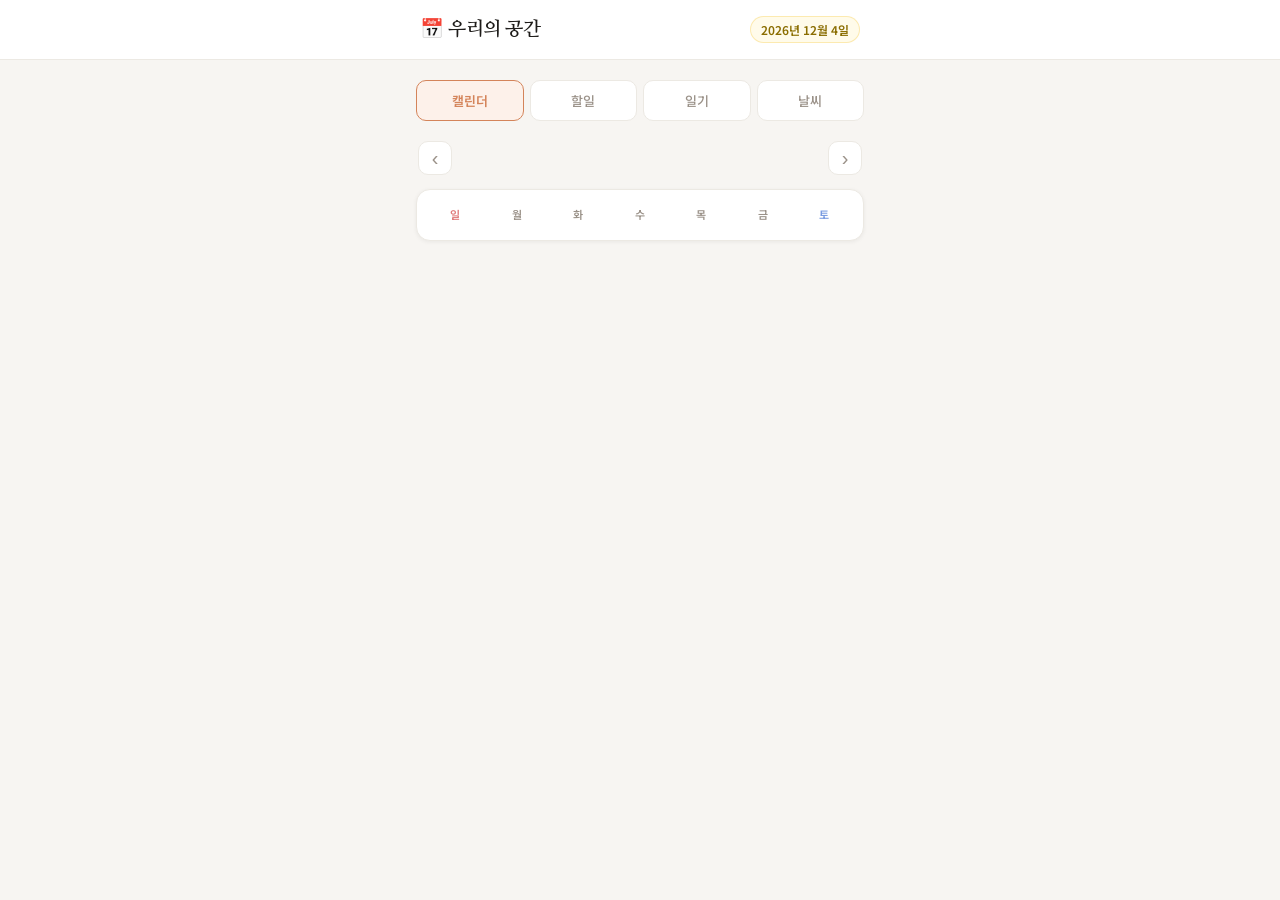
<file: schedule copy.html>
<!doctype html>
<html lang="ko">
  <head>
    <meta charset="UTF-8" />
    <meta name="viewport" content="width=device-width, initial-scale=1.0" />
    <link rel="manifest" href="./manifest.json" />
    <meta name="apple-mobile-web-app-capable" content="yes" />
    <meta name="apple-mobile-web-app-status-bar-style" content="default" />
    <meta name="apple-mobile-web-app-title" content="우리 일정" />
    <link
      rel="apple-touch-icon"
      href="./images/schedule/KakaoTalk_20260313_152401282.jpg" />
    <meta property="og:title" content="우리의 공간" />
    <meta property="og:description" content="우리의 공간 📅" />
    <meta
      property="og:image"
      content="https://limseewon.github.io/365/images/schedule/KakaoTalk_20260313_152401282.jpg" />
    <meta property="og:type" content="website" />
    <title>우리 일정 📅</title>
    <link rel="preconnect" href="https://fonts.googleapis.com" />
    <link rel="preconnect" href="https://fonts.gstatic.com" crossorigin />
    <link
      href="https://fonts.googleapis.com/css2?family=Noto+Sans+KR:wght@300;400;500;600&family=Nanum+Myeongjo:wght@400;700&display=swap"
      rel="stylesheet" />
    <link rel="stylesheet" href="./css/schedule.css" />
  </head>
  <body>
    <header class="header">
      <div class="header-inner">
        <h1 class="logo">📅 우리의 공간</h1>
        <span id="todayBadge" class="today-badge"></span>
      </div>
    </header>

    <main class="main">
      <div class="tabs">
        <button
          class="tab active"
          data-tab="calendar"
          onclick="switchTab('calendar')">
          캘린더
        </button>
        <button class="tab" data-tab="todo" onclick="switchTab('todo')">
          할일
        </button>
        <button class="tab" data-tab="diary" onclick="switchTab('diary')">
          일기
        </button>
        <button class="tab" data-tab="weather" onclick="switchTab('weather')">
          날씨
        </button>
      </div>

      <!-- 캘린더 탭 -->
      <div id="tab-calendar" class="tab-content active">
        <div class="calendar-nav">
          <button class="nav-btn" onclick="changeMonth(-1)">‹</button>
          <span id="calTitle" class="cal-title"></span>
          <button class="nav-btn" onclick="changeMonth(1)">›</button>
        </div>
        <div class="calendar-grid">
          <div class="day-labels">
            <div class="day-label">일</div>
            <div class="day-label">월</div>
            <div class="day-label">화</div>
            <div class="day-label">수</div>
            <div class="day-label">목</div>
            <div class="day-label">금</div>
            <div class="day-label">토</div>
          </div>
          <div id="calDays" class="cal-days"></div>
        </div>
        <div id="dayPanel" class="day-panel" style="display: none">
          <div class="day-panel-header">
            <span id="dayPanelTitle"></span>
            <button class="add-btn" onclick="openEventModal()">
              + 일정 추가
            </button>
          </div>
          <div id="dayEvents" class="day-events"></div>
        </div>
      </div>

      <!-- 할일 탭 -->
      <div id="tab-todo" class="tab-content">
        <div class="todo-input-wrap">
          <input
            id="todoInput"
            type="text"
            placeholder="할일을 입력하세요..."
            class="todo-input"
            onkeydown="if (event.key === 'Enter') addTodo();" />
          <button class="todo-add-btn" onclick="addTodo()">추가</button>
        </div>
        <div id="todoList" class="todo-list"></div>
      </div>

      <!-- 일기 탭 -->
      <div id="tab-diary" class="tab-content">
        <div class="diary-topbar">
          <span class="diary-topbar-title">우리의 하루 💌</span>
          <button class="add-btn" onclick="openDiaryModal()">
            + 일기 쓰기
          </button>
        </div>
        <div id="diaryList" class="diary-list">
          <div class="diary-empty-state">
            <div class="diary-empty-icon">📷</div>
            <p>아직 기록이 없어요</p>
            <p class="diary-empty-sub">오늘의 사진이나 영상을 남겨봐요 🌸</p>
          </div>
        </div>
      </div>

      <!-- 날씨 탭 -->
      <div id="tab-weather" class="tab-content">
        <div class="weather-topbar">
          <span class="weather-topbar-title">오늘의 날씨 🌤️</span>
        </div>
        <div id="weatherContent" class="weather-content">
          <div class="weather-loading">
            <div class="weather-loading-spinner"></div>
            <p>날씨 불러오는 중...</p>
          </div>
        </div>
      </div>
    </main>

    <!-- 일정 추가 모달 -->
    <div
      id="eventModal"
      class="modal-overlay"
      style="display: none"
      onclick="if (event.target === this) closeEventModal();">
      <div class="modal">
        <div class="modal-header">
          <h3 class="modal-title">일정 추가</h3>
          <button class="modal-close" onclick="closeEventModal()">✕</button>
        </div>
        <div class="modal-body">
          <div class="form-group">
            <label>날짜</label>
            <input id="eventDate" type="date" class="form-input" />
          </div>
          <div class="form-group">
            <label>제목</label>
            <input
              id="eventTitle"
              type="text"
              placeholder="일정 제목"
              class="form-input" />
          </div>
          <div class="form-group">
            <label>메모 (선택)</label>
            <input
              id="eventMemo"
              type="text"
              placeholder="메모"
              class="form-input" />
          </div>
        </div>
        <div class="modal-footer">
          <button class="btn-cancel" onclick="closeEventModal()">취소</button>
          <button class="btn-save" onclick="saveEvent()">저장</button>
        </div>
      </div>
    </div>

    <!-- 일기 작성 모달 -->
    <div
      id="diaryModal"
      class="modal-overlay"
      style="display: none"
      onclick="if (event.target === this) closeDiaryModal();">
      <div class="modal diary-modal">
        <div class="modal-header">
          <h3 class="modal-title">일기 쓰기</h3>
          <button class="modal-close" onclick="closeDiaryModal()">✕</button>
        </div>
        <div class="modal-body">
          <div class="form-group">
            <label>날짜</label>
            <input id="diaryDate" type="date" class="form-input" />
          </div>
          <div class="form-group">
            <label>제목</label>
            <input
              id="diaryTitle"
              type="text"
              placeholder="오늘의 제목..."
              class="form-input" />
          </div>
          <div class="form-group">
            <label>내용</label>
            <textarea
              id="diaryContent"
              placeholder="오늘 하루를 기록해요 ✍️"
              class="form-input diary-textarea"></textarea>
          </div>
          <div class="form-group">
            <label>사진 / 영상</label>
            <div
              class="media-upload-area"
              onclick="document.getElementById('diaryMediaInput').click()">
              <div class="media-upload-icon">📎</div>
              <div class="media-upload-text">사진이나 영상을 선택하세요</div>
              <div class="media-upload-sub">JPG, PNG, GIF, MP4, MOV 등</div>
            </div>
            <input
              id="diaryMediaInput"
              type="file"
              accept="image/*,video/*"
              multiple
              style="display: none"
              onchange="handleMediaSelect(event)" />
            <div id="mediaPreviewWrap" class="media-preview-wrap"></div>
          </div>
          <div class="form-group">
            <label>오늘의 기분</label>
            <div class="mood-picker">
              <button
                class="mood-btn"
                data-mood="😊"
                onclick="selectMood(this)">
                😊
              </button>
              <button
                class="mood-btn"
                data-mood="🥰"
                onclick="selectMood(this)">
                🥰
              </button>
              <button
                class="mood-btn"
                data-mood="😆"
                onclick="selectMood(this)">
                😆
              </button>
              <button
                class="mood-btn"
                data-mood="😌"
                onclick="selectMood(this)">
                😌
              </button>
              <button
                class="mood-btn"
                data-mood="🥺"
                onclick="selectMood(this)">
                🥺
              </button>
              <button
                class="mood-btn"
                data-mood="😢"
                onclick="selectMood(this)">
                😢
              </button>
              <button
                class="mood-btn"
                data-mood="😴"
                onclick="selectMood(this)">
                😴
              </button>
              <button
                class="mood-btn"
                data-mood="🤩"
                onclick="selectMood(this)">
                🤩
              </button>
            </div>
          </div>
        </div>
        <div class="modal-footer">
          <button class="btn-cancel" onclick="closeDiaryModal()">취소</button>
          <button class="btn-save" onclick="saveDiary()">저장</button>
        </div>
      </div>
    </div>

    <!-- 일기 상세보기 모달 -->
    <div
      id="diaryViewModal"
      class="modal-overlay"
      style="display: none"
      onclick="if (event.target === this) closeDiaryViewModal();">
      <div class="modal diary-view-modal">
        <div class="modal-header">
          <div class="diary-view-header-info">
            <span id="diaryViewMood" class="diary-view-mood"></span>
            <span id="diaryViewDate" class="diary-view-date-label"></span>
          </div>
          <div style="display: flex; gap: 6px; align-items: center">
            <button class="diary-del-btn" id="diaryViewDelBtn">삭제</button>
            <button class="modal-close" onclick="closeDiaryViewModal()">
              ✕
            </button>
          </div>
        </div>
        <div class="modal-body diary-view-body">
          <h2 id="diaryViewTitle" class="diary-view-title"></h2>
          <div id="diaryViewMedia" class="diary-view-media"></div>
          <p id="diaryViewContent" class="diary-view-content"></p>
        </div>
      </div>
    </div>

    <script src="./js/schedule.js"></script>
  </body>
</html>
</file>
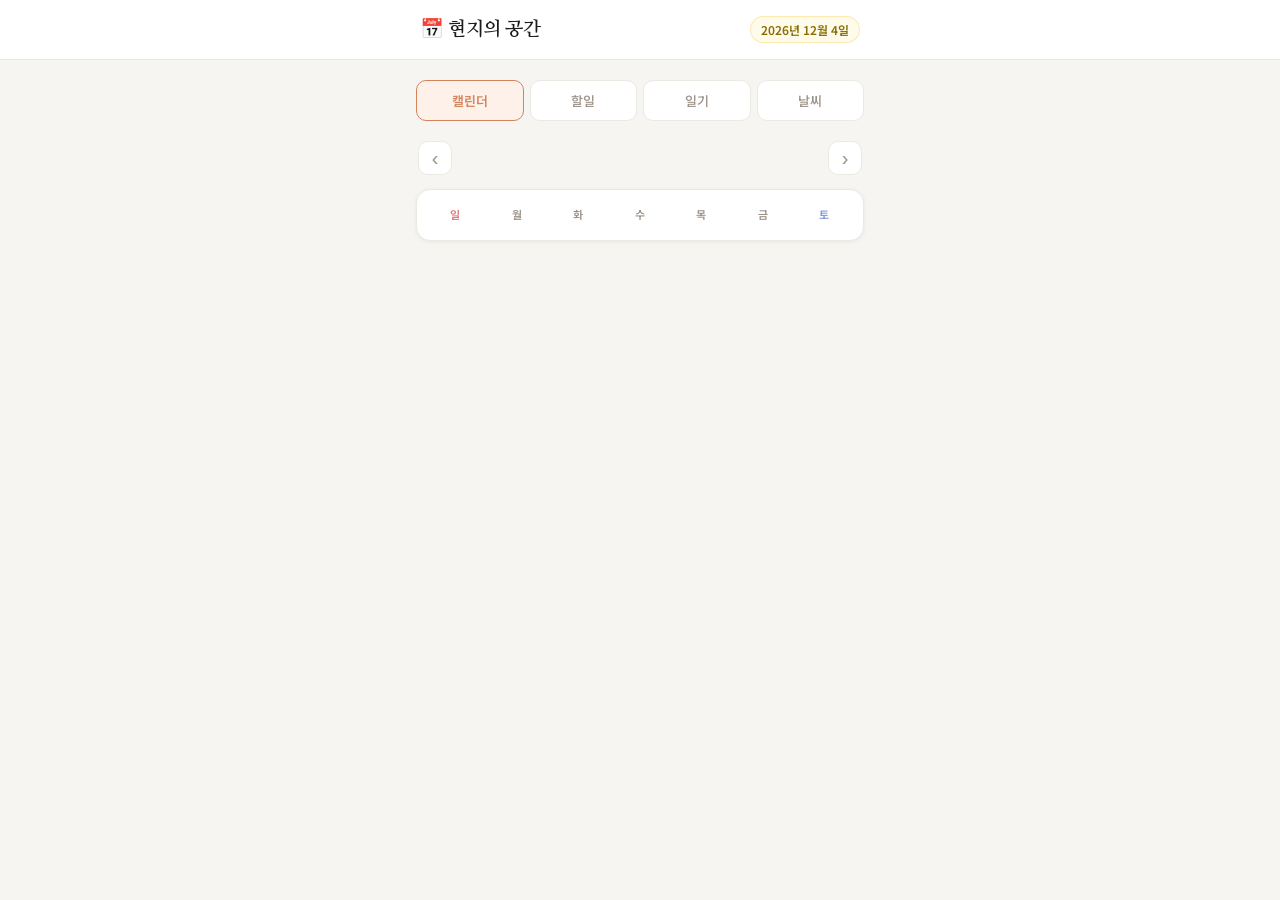
<file: schedule2026 copy.html>
<!doctype html>
<html lang="ko">
  <head>
    <meta charset="UTF-8" />
    <meta name="viewport" content="width=device-width, initial-scale=1.0" />
    <link rel="manifest" href="./manifest.json" />
    <meta name="apple-mobile-web-app-capable" content="yes" />
    <meta name="apple-mobile-web-app-status-bar-style" content="default" />
    <meta name="apple-mobile-web-app-title" content="우리 일정" />
    <link rel="apple-touch-icon" href="" />
    <meta property="og:title" content="우리의 공간" />
    <meta property="og:description" content="우리의 공간 📅" />
    <!-- <meta property="og:image" content="" /> -->
    <meta property="og:type" content="website" />
    <title>우리 일정 📅</title>
    <link rel="preconnect" href="https://fonts.googleapis.com" />
    <link rel="preconnect" href="https://fonts.gstatic.com" crossorigin />
    <link
      href="https://fonts.googleapis.com/css2?family=Noto+Sans+KR:wght@300;400;500;600&family=Nanum+Myeongjo:wght@400;700&display=swap"
      rel="stylesheet" />
    <link rel="stylesheet" href="./css/schedule.css" />
  </head>
  <body>
    <header class="header">
      <div class="header-inner">
        <h1 class="logo">📅 현지의 공간</h1>
        <span id="todayBadge" class="today-badge"></span>
      </div>
    </header>

    <main class="main">
      <div class="tabs">
        <button
          class="tab active"
          data-tab="calendar"
          onclick="switchTab('calendar')">
          캘린더
        </button>
        <button class="tab" data-tab="todo" onclick="switchTab('todo')">
          할일
        </button>
        <button class="tab" data-tab="diary" onclick="switchTab('diary')">
          일기
        </button>
        <button class="tab" data-tab="weather" onclick="switchTab('weather')">
          날씨
        </button>
      </div>

      <!-- 캘린더 탭 -->
      <div id="tab-calendar" class="tab-content active">
        <div class="calendar-nav">
          <button class="nav-btn" onclick="changeMonth(-1)">‹</button>
          <span id="calTitle" class="cal-title"></span>
          <button class="nav-btn" onclick="changeMonth(1)">›</button>
        </div>
        <div class="calendar-grid">
          <div class="day-labels">
            <div class="day-label">일</div>
            <div class="day-label">월</div>
            <div class="day-label">화</div>
            <div class="day-label">수</div>
            <div class="day-label">목</div>
            <div class="day-label">금</div>
            <div class="day-label">토</div>
          </div>
          <div id="calDays" class="cal-days"></div>
        </div>
        <div id="dayPanel" class="day-panel" style="display: none">
          <div class="day-panel-header">
            <span id="dayPanelTitle"></span>
            <button class="add-btn" onclick="openEventModal()">
              + 일정 추가
            </button>
          </div>
          <div id="dayEvents" class="day-events"></div>
        </div>
      </div>

      <!-- 할일 탭 -->
      <div id="tab-todo" class="tab-content">
        <div class="todo-input-wrap">
          <input
            id="todoInput"
            type="text"
            placeholder="할일을 입력하세요..."
            class="todo-input"
            onkeydown="if (event.key === 'Enter') addTodo();" />
          <button class="todo-add-btn" onclick="addTodo()">추가</button>
        </div>
        <div id="todoList" class="todo-list"></div>
      </div>

      <!-- 일기 탭 -->
      <div id="tab-diary" class="tab-content">
        <div class="diary-topbar">
          <span class="diary-topbar-title">우리의 하루 💌</span>
          <button class="add-btn" onclick="openDiaryModal()">
            + 일기 쓰기
          </button>
        </div>
        <div id="diaryList" class="diary-list">
          <div class="diary-empty-state">
            <div class="diary-empty-icon">📷</div>
            <p>아직 기록이 없어요</p>
            <p class="diary-empty-sub">오늘의 사진이나 영상을 남겨봐요 🌸</p>
          </div>
        </div>
      </div>

      <!-- 날씨 탭 -->
      <div id="tab-weather" class="tab-content">
        <div class="weather-topbar">
          <span class="weather-topbar-title">오늘의 날씨 🌤️</span>
        </div>
        <div id="weatherContent" class="weather-content">
          <div class="weather-loading">
            <div class="weather-loading-spinner"></div>
            <p>날씨 불러오는 중...</p>
          </div>
        </div>
      </div>
    </main>

    <!-- 일정 추가 모달 -->
    <div
      id="eventModal"
      class="modal-overlay"
      style="display: none"
      onclick="if (event.target === this) closeEventModal();">
      <div class="modal">
        <div class="modal-header">
          <h3 class="modal-title">일정 추가</h3>
          <button class="modal-close" onclick="closeEventModal()">✕</button>
        </div>
        <div class="modal-body">
          <div class="form-group">
            <label>날짜</label>
            <input id="eventDate" type="date" class="form-input" />
          </div>
          <div class="form-group">
            <label>제목</label>
            <input
              id="eventTitle"
              type="text"
              placeholder="일정 제목"
              class="form-input" />
          </div>
          <div class="form-group">
            <label>메모 (선택)</label>
            <input
              id="eventMemo"
              type="text"
              placeholder="메모"
              class="form-input" />
          </div>
        </div>
        <div class="modal-footer">
          <button class="btn-cancel" onclick="closeEventModal()">취소</button>
          <button class="btn-save" onclick="saveEvent()">저장</button>
        </div>
      </div>
    </div>

    <!-- 일기 작성 모달 -->
    <div
      id="diaryModal"
      class="modal-overlay"
      style="display: none"
      onclick="if (event.target === this) closeDiaryModal();">
      <div class="modal diary-modal">
        <div class="modal-header">
          <h3 class="modal-title">일기 쓰기</h3>
          <button class="modal-close" onclick="closeDiaryModal()">✕</button>
        </div>
        <div class="modal-body">
          <div class="form-group">
            <label>날짜</label>
            <input id="diaryDate" type="date" class="form-input" />
          </div>
          <div class="form-group">
            <label>제목</label>
            <input
              id="diaryTitle"
              type="text"
              placeholder="오늘의 제목..."
              class="form-input" />
          </div>
          <div class="form-group">
            <label>내용</label>
            <textarea
              id="diaryContent"
              placeholder="오늘 하루를 기록해요 ✍️"
              class="form-input diary-textarea"></textarea>
          </div>
          <div class="form-group">
            <label>사진 / 영상</label>
            <div
              class="media-upload-area"
              onclick="document.getElementById('diaryMediaInput').click()">
              <div class="media-upload-icon">📎</div>
              <div class="media-upload-text">사진이나 영상을 선택하세요</div>
              <div class="media-upload-sub">JPG, PNG, GIF, MP4, MOV 등</div>
            </div>
            <input
              id="diaryMediaInput"
              type="file"
              accept="image/*,video/*"
              multiple
              style="display: none"
              onchange="handleMediaSelect(event)" />
            <div id="mediaPreviewWrap" class="media-preview-wrap"></div>
          </div>
          <div class="form-group">
            <label>오늘의 기분</label>
            <div class="mood-picker">
              <button
                class="mood-btn"
                data-mood="😊"
                onclick="selectMood(this)">
                😊
              </button>
              <button
                class="mood-btn"
                data-mood="🥰"
                onclick="selectMood(this)">
                🥰
              </button>
              <button
                class="mood-btn"
                data-mood="😆"
                onclick="selectMood(this)">
                😆
              </button>
              <button
                class="mood-btn"
                data-mood="😌"
                onclick="selectMood(this)">
                😌
              </button>
              <button
                class="mood-btn"
                data-mood="🥺"
                onclick="selectMood(this)">
                🥺
              </button>
              <button
                class="mood-btn"
                data-mood="😢"
                onclick="selectMood(this)">
                😢
              </button>
              <button
                class="mood-btn"
                data-mood="😴"
                onclick="selectMood(this)">
                😴
              </button>
              <button
                class="mood-btn"
                data-mood="🤩"
                onclick="selectMood(this)">
                🤩
              </button>
            </div>
          </div>
        </div>
        <div class="modal-footer">
          <button class="btn-cancel" onclick="closeDiaryModal()">취소</button>
          <button class="btn-save" onclick="saveDiary()">저장</button>
        </div>
      </div>
    </div>

    <!-- 일기 상세보기 모달 -->
    <div
      id="diaryViewModal"
      class="modal-overlay"
      style="display: none"
      onclick="if (event.target === this) closeDiaryViewModal();">
      <div class="modal diary-view-modal">
        <div class="modal-header">
          <div class="diary-view-header-info">
            <span id="diaryViewMood" class="diary-view-mood"></span>
            <span id="diaryViewDate" class="diary-view-date-label"></span>
          </div>
          <div style="display: flex; gap: 6px; align-items: center">
            <button class="diary-del-btn" id="diaryViewDelBtn">삭제</button>
            <button class="modal-close" onclick="closeDiaryViewModal()">
              ✕
            </button>
          </div>
        </div>
        <div class="modal-body diary-view-body">
          <h2 id="diaryViewTitle" class="diary-view-title"></h2>
          <div id="diaryViewMedia" class="diary-view-media"></div>
          <p id="diaryViewContent" class="diary-view-content"></p>
        </div>
      </div>
    </div>

    <script src="./js/schedule.js"></script>
  </body>
</html>
</file>
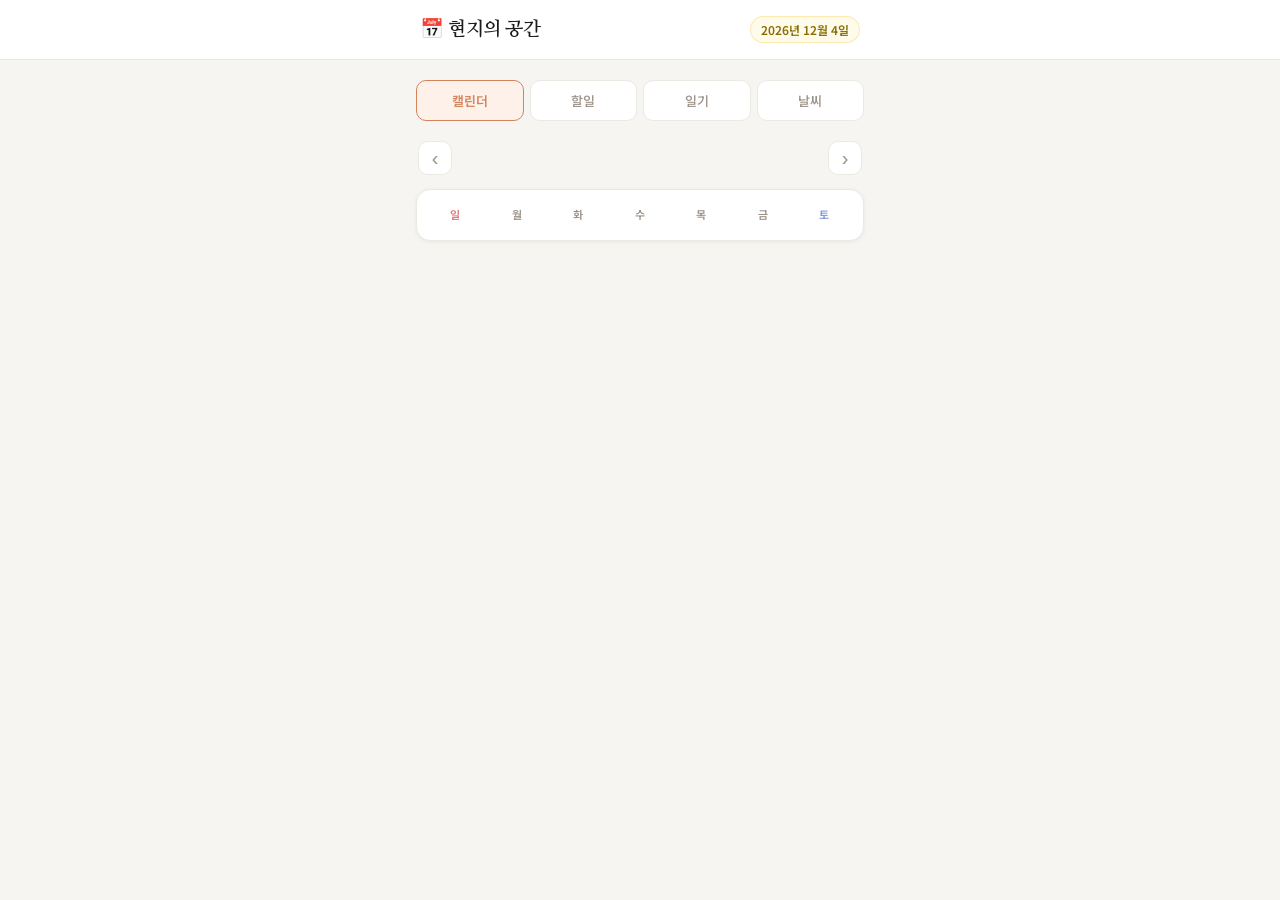
<file: schedule2026/schedule.html>
<!doctype html>
<html lang="ko">
  <head>
    <meta charset="UTF-8" />
    <meta name="viewport" content="width=device-width, initial-scale=1.0" />
    <link rel="manifest" href="./manifest.json" />
    <meta name="apple-mobile-web-app-capable" content="yes" />
    <meta name="apple-mobile-web-app-status-bar-style" content="default" />
    <meta name="apple-mobile-web-app-title" content="우리 일정" />
    <link rel="apple-touch-icon" href="" />
    <meta property="og:title" content="우리의 공간" />
    <meta property="og:description" content="우리의 공간 📅" />
    <meta property="og:type" content="website" />
    <title>우리 일정 📅</title>
    <link rel="preconnect" href="https://fonts.googleapis.com" />
    <link rel="preconnect" href="https://fonts.gstatic.com" crossorigin />
    <link
      href="https://fonts.googleapis.com/css2?family=Noto+Sans+KR:wght@300;400;500;600&family=Nanum+Myeongjo:wght@400;700&display=swap"
      rel="stylesheet" />
    <link rel="stylesheet" href="./css/schedule.css" />
  </head>
  <body>
    <header class="header">
      <div class="header-inner">
        <h1 class="logo">📅 현지의 공간</h1>
        <span id="todayBadge" class="today-badge"></span>
      </div>
    </header>

    <main class="main">
      <div class="tabs">
        <button
          class="tab active"
          data-tab="calendar"
          onclick="switchTab('calendar')">
          캘린더
        </button>
        <button class="tab" data-tab="todo" onclick="switchTab('todo')">
          할일
        </button>
        <button class="tab" data-tab="diary" onclick="switchTab('diary')">
          일기
        </button>
        <button class="tab" data-tab="weather" onclick="switchTab('weather')">
          날씨
        </button>
      </div>

      <!-- 캘린더 탭 -->
      <div id="tab-calendar" class="tab-content active">
        <div class="calendar-nav">
          <button class="nav-btn" onclick="changeMonth(-1)">‹</button>
          <span id="calTitle" class="cal-title"></span>
          <button class="nav-btn" onclick="changeMonth(1)">›</button>
        </div>
        <div class="calendar-grid">
          <div class="day-labels">
            <div class="day-label">일</div>
            <div class="day-label">월</div>
            <div class="day-label">화</div>
            <div class="day-label">수</div>
            <div class="day-label">목</div>
            <div class="day-label">금</div>
            <div class="day-label">토</div>
          </div>
          <div id="calDays" class="cal-days"></div>
        </div>
        <div id="dayPanel" class="day-panel" style="display: none">
          <div class="day-panel-header">
            <span id="dayPanelTitle"></span>
            <button class="add-btn" onclick="openEventModal()">
              + 일정 추가
            </button>
          </div>
          <div id="dayEvents" class="day-events"></div>
        </div>
      </div>

      <!-- 할일 탭 -->
      <div id="tab-todo" class="tab-content">
        <div class="todo-input-wrap">
          <input
            id="todoInput"
            type="text"
            placeholder="할일을 입력하세요..."
            class="todo-input"
            onkeydown="if (event.key === 'Enter') addTodo();" />
          <button class="todo-add-btn" onclick="addTodo()">추가</button>
        </div>
        <div id="todoList" class="todo-list"></div>
      </div>

      <!-- 일기 탭 -->
      <div id="tab-diary" class="tab-content">
        <div class="diary-topbar">
          <span class="diary-topbar-title">우리의 하루 💌</span>
          <button class="add-btn" onclick="openDiaryModal()">
            + 일기 쓰기
          </button>
        </div>
        <div id="diaryList" class="diary-list">
          <div class="diary-empty-state">
            <div class="diary-empty-icon">📷</div>
            <p>아직 기록이 없어요</p>
            <p class="diary-empty-sub">오늘의 사진이나 영상을 남겨봐요 🌸</p>
          </div>
        </div>
      </div>

      <!-- 날씨 탭 -->
      <div id="tab-weather" class="tab-content">
        <div class="weather-topbar">
          <span class="weather-topbar-title">오늘의 날씨 🌤️</span>
        </div>
        <div id="weatherContent" class="weather-content">
          <div class="weather-loading">
            <div class="weather-loading-spinner"></div>
            <p>날씨 불러오는 중...</p>
          </div>
        </div>
      </div>
    </main>

    <!-- 일정 추가 모달 -->
    <div
      id="eventModal"
      class="modal-overlay"
      style="display: none"
      onclick="if (event.target === this) closeEventModal();">
      <div class="modal">
        <div class="modal-header">
          <h3 class="modal-title">일정 추가</h3>
          <button class="modal-close" onclick="closeEventModal()">✕</button>
        </div>
        <div class="modal-body">
          <div class="form-group">
            <label>날짜</label>
            <input id="eventDate" type="date" class="form-input" />
          </div>
          <div class="form-group">
            <label>제목</label>
            <input
              id="eventTitle"
              type="text"
              placeholder="일정 제목"
              class="form-input" />
          </div>
          <div class="form-group">
            <label>메모 (선택)</label>
            <input
              id="eventMemo"
              type="text"
              placeholder="메모"
              class="form-input" />
          </div>
        </div>
        <div class="modal-footer">
          <button class="btn-cancel" onclick="closeEventModal()">취소</button>
          <button class="btn-save" onclick="saveEvent()">저장</button>
        </div>
      </div>
    </div>

    <!-- 일기 작성 모달 -->
    <div
      id="diaryModal"
      class="modal-overlay"
      style="display: none"
      onclick="if (event.target === this) closeDiaryModal();">
      <div class="modal diary-modal">
        <div class="modal-header">
          <h3 class="modal-title">일기 쓰기</h3>
          <button class="modal-close" onclick="closeDiaryModal()">✕</button>
        </div>
        <div class="modal-body">
          <div class="form-group">
            <label>날짜</label>
            <input id="diaryDate" type="date" class="form-input" />
          </div>
          <div class="form-group">
            <label>제목</label>
            <input
              id="diaryTitle"
              type="text"
              placeholder="오늘의 제목..."
              class="form-input" />
          </div>
          <div class="form-group">
            <label>내용</label>
            <textarea
              id="diaryContent"
              placeholder="오늘 하루를 기록해요 ✍️"
              class="form-input diary-textarea"></textarea>
          </div>
          <div class="form-group">
            <label>사진 / 영상</label>
            <div
              class="media-upload-area"
              onclick="document.getElementById('diaryMediaInput').click()">
              <div class="media-upload-icon">📎</div>
              <div class="media-upload-text">사진이나 영상을 선택하세요</div>
              <div class="media-upload-sub">JPG, PNG, GIF, MP4, MOV 등</div>
            </div>
            <input
              id="diaryMediaInput"
              type="file"
              accept="image/*,video/*"
              multiple
              style="display: none"
              onchange="handleMediaSelect(event)" />
            <div id="mediaPreviewWrap" class="media-preview-wrap"></div>
          </div>
          <div class="form-group">
            <label>오늘의 기분</label>
            <div class="mood-picker">
              <button
                class="mood-btn"
                data-mood="😊"
                onclick="selectMood(this)">
                😊
              </button>
              <button
                class="mood-btn"
                data-mood="🥰"
                onclick="selectMood(this)">
                🥰
              </button>
              <button
                class="mood-btn"
                data-mood="😆"
                onclick="selectMood(this)">
                😆
              </button>
              <button
                class="mood-btn"
                data-mood="😌"
                onclick="selectMood(this)">
                😌
              </button>
              <button
                class="mood-btn"
                data-mood="🥺"
                onclick="selectMood(this)">
                🥺
              </button>
              <button
                class="mood-btn"
                data-mood="😢"
                onclick="selectMood(this)">
                😢
              </button>
              <button
                class="mood-btn"
                data-mood="😴"
                onclick="selectMood(this)">
                😴
              </button>
              <button
                class="mood-btn"
                data-mood="🤩"
                onclick="selectMood(this)">
                🤩
              </button>
            </div>
          </div>
        </div>
        <div class="modal-footer">
          <button class="btn-cancel" onclick="closeDiaryModal()">취소</button>
          <button class="btn-save" onclick="saveDiary()">저장</button>
        </div>
      </div>
    </div>

    <!-- 일기 상세보기 모달 -->
    <div
      id="diaryViewModal"
      class="modal-overlay"
      style="display: none"
      onclick="if (event.target === this) closeDiaryViewModal();">
      <div class="modal diary-view-modal">
        <div class="modal-header">
          <div class="diary-view-header-info">
            <span id="diaryViewMood" class="diary-view-mood"></span>
            <span id="diaryViewDate" class="diary-view-date-label"></span>
          </div>
          <div style="display: flex; gap: 6px; align-items: center">
            <button class="diary-del-btn" id="diaryViewDelBtn">삭제</button>
            <button class="modal-close" onclick="closeDiaryViewModal()">
              ✕
            </button>
          </div>
        </div>
        <div class="modal-body diary-view-body">
          <h2 id="diaryViewTitle" class="diary-view-title"></h2>
          <div id="diaryViewMedia" class="diary-view-media"></div>
          <p id="diaryViewContent" class="diary-view-content"></p>
        </div>
      </div>
    </div>

    <script src="./js/schedule.js"></script>
  </body>
</html>
</file>
<file: css/schedule.css>
*,
*::before,
*::after {
  box-sizing: border-box;
  margin: 0;
  padding: 0;
}

:root {
  --bg: #f7f5f2;
  --surface: #ffffff;
  --border: #ece9e3;
  --text: #1e1c1a;
  --text-sub: #9a9188;

  /* 기존 주 포인트 (따뜻한 오렌지) */
  --accent: #d4845a;
  --accent-light: #fdf1ea;
  --accent-dark: #b56840;

  /* 지영이 노란색 포인트 */
  --yellow: #f5c842;
  --yellow-light: #fffbea;
  --yellow-dark: #d4a800;
  --yellow-border: rgba(245, 200, 66, 0.35);

  --done: #b0a89e;
  --danger: #e07070;
  --shadow-sm: 0 1px 4px rgba(0, 0, 0, 0.06);
  --shadow: 0 4px 20px rgba(0, 0, 0, 0.08);
  --radius: 14px;
}

body {
  font-family: "Noto Sans KR", sans-serif;
  background: var(--bg);
  color: var(--text);
  min-height: 100vh;
  font-size: 14px;
  -webkit-font-smoothing: antialiased;
}

/* ── 헤더 ── */
.header {
  background: var(--surface);
  border-bottom: 1px solid var(--border);
  position: sticky;
  top: 0;
  z-index: 100;
}

.header-inner {
  max-width: 480px;
  margin: 0 auto;
  padding: 16px 20px;
  display: flex;
  align-items: center;
  justify-content: space-between;
}

.logo {
  font-family: "Nanum Myeongjo", serif;
  font-size: 19px;
  font-weight: 700;
  color: var(--text);
  letter-spacing: -0.5px;
}

/* 오늘 날짜 배지 → 노란색 */
.today-badge {
  font-size: 12px;
  color: #8a6d00;
  background: var(--yellow-light);
  padding: 4px 10px;
  border-radius: 20px;
  border: 1px solid var(--yellow-border);
  font-weight: 600;
}

/* ── 메인 ── */
.main {
  max-width: 480px;
  margin: 0 auto;
  padding: 20px 16px 80px;
}

/* ── 탭 ── */
.tabs {
  display: flex;
  gap: 6px;
  margin-bottom: 20px;
}

.tab {
  flex: 1;
  padding: 10px;
  border: 1.5px solid var(--border);
  background: var(--surface);
  border-radius: 10px;
  font-family: "Noto Sans KR", sans-serif;
  font-size: 13px;
  font-weight: 500;
  color: var(--text-sub);
  cursor: pointer;
  transition: all 0.2s;
}

/* 일기 탭 활성 → 노란색 */
.tab[data-tab="diary"].active {
  border-color: var(--yellow);
  color: #8a6d00;
  background: var(--yellow-light);
  font-weight: 600;
}

/* 캘린더/할일 탭 활성 → 기존 오렌지 */
.tab.active:not([data-tab="diary"]) {
  border-color: var(--accent);
  color: var(--accent);
  background: var(--accent-light);
  font-weight: 600;
}

/* ── 탭 콘텐츠 ── */
.tab-content {
  display: none;
}

.tab-content.active {
  display: block;
  animation: fadeUp 0.2s ease;
}

@keyframes fadeUp {
  from {
    opacity: 0;
    transform: translateY(6px);
  }
  to {
    opacity: 1;
    transform: translateY(0);
  }
}

/* ══ 캘린더 ══ */
.calendar-nav {
  display: flex;
  align-items: center;
  justify-content: space-between;
  margin-bottom: 14px;
  padding: 0 2px;
}

.cal-title {
  font-family: "Nanum Myeongjo", serif;
  font-size: 18px;
  font-weight: 700;
  color: var(--text);
}

.nav-btn {
  width: 34px;
  height: 34px;
  border: 1.5px solid var(--border);
  background: var(--surface);
  border-radius: 10px;
  font-size: 20px;
  line-height: 1;
  color: var(--text-sub);
  cursor: pointer;
  display: flex;
  align-items: center;
  justify-content: center;
  transition: all 0.15s;
}

.nav-btn:hover {
  border-color: var(--accent);
  color: var(--accent);
  background: var(--accent-light);
}

.calendar-grid {
  background: var(--surface);
  border-radius: var(--radius);
  border: 1px solid var(--border);
  box-shadow: var(--shadow-sm);
  overflow: hidden;
  padding: 8px;
}

.day-labels {
  display: grid;
  grid-template-columns: repeat(7, 1fr);
  margin-bottom: 4px;
}

.day-label {
  text-align: center;
  padding: 8px 0 6px;
  font-size: 11px;
  font-weight: 600;
  color: var(--text-sub);
  letter-spacing: 0.5px;
}

.day-label:first-child {
  color: #e07878;
}
.day-label:last-child {
  color: #789ae0;
}

.cal-days {
  display: grid;
  grid-template-columns: repeat(7, 1fr);
  gap: 3px;
}

.cal-day {
  aspect-ratio: 1;
  display: flex;
  flex-direction: column;
  align-items: center;
  justify-content: center;
  gap: 3px;
  cursor: pointer;
  border-radius: 10px;
  transition: all 0.15s;
}

.cal-day:hover:not(.empty) {
  background: var(--accent-light);
}

.cal-day.empty {
  cursor: default;
  pointer-events: none;
}

/* 오늘 날짜 → 노란색 원 */
.cal-day.today .cal-day-num {
  background: var(--yellow);
  color: #5a4300 !important;
  width: 28px;
  height: 28px;
  border-radius: 50%;
  display: flex;
  align-items: center;
  justify-content: center;
  font-weight: 700;
}

.cal-day.selected:not(.today) {
  background: var(--accent-light);
}
.cal-day.sunday .cal-day-num {
  color: #e07878;
}
.cal-day.saturday .cal-day-num {
  color: #789ae0;
}

.cal-day-num {
  font-size: 13px;
  font-weight: 500;
  line-height: 1;
}

.cal-dot-wrap {
  display: flex;
  gap: 2px;
}

/* 일정 점 → 노란색 */
.cal-dot {
  width: 4px;
  height: 4px;
  border-radius: 50%;
  background: var(--yellow-dark);
  opacity: 0.85;
}

/* ── 날짜 패널 ── */
.day-panel {
  margin-top: 14px;
  background: var(--surface);
  border-radius: var(--radius);
  border: 1px solid var(--border);
  box-shadow: var(--shadow-sm);
  overflow: hidden;
  animation: fadeUp 0.2s ease;
}

.day-panel-header {
  display: flex;
  align-items: center;
  justify-content: space-between;
  padding: 14px 16px;
  border-bottom: 1px solid var(--border);
}

.day-panel-header span {
  font-weight: 600;
  font-size: 14px;
}

.add-btn {
  font-size: 12px;
  font-family: "Noto Sans KR", sans-serif;
  color: var(--accent);
  background: var(--accent-light);
  border: 1px solid rgba(212, 132, 90, 0.2);
  border-radius: 8px;
  padding: 6px 12px;
  cursor: pointer;
  font-weight: 600;
  transition: all 0.15s;
}

.add-btn:hover {
  background: var(--accent);
  color: white;
  border-color: var(--accent);
}

.day-events {
  padding: 6px 10px 10px;
}

.event-empty {
  text-align: center;
  color: var(--text-sub);
  font-size: 13px;
  padding: 18px 0;
}

.event-item {
  display: flex;
  align-items: center;
  gap: 10px;
  padding: 10px 8px;
  border-radius: 10px;
  transition: background 0.15s;
}

.event-item:hover {
  background: var(--bg);
}

.event-bar {
  width: 3px;
  height: 36px;
  border-radius: 2px;
  background: var(--accent);
  flex-shrink: 0;
}

.event-info {
  flex: 1;
  min-width: 0;
}

.event-title {
  font-size: 14px;
  font-weight: 500;
  white-space: nowrap;
  overflow: hidden;
  text-overflow: ellipsis;
}

.event-memo {
  font-size: 12px;
  color: var(--text-sub);
  margin-top: 2px;
  white-space: nowrap;
  overflow: hidden;
  text-overflow: ellipsis;
}

.event-del {
  background: none;
  border: none;
  color: var(--text-sub);
  cursor: pointer;
  font-size: 13px;
  padding: 4px 6px;
  border-radius: 6px;
  transition: all 0.15s;
  flex-shrink: 0;
  opacity: 0;
}

.event-item:hover .event-del {
  opacity: 1;
}
.event-del:hover {
  background: #fee;
  color: var(--danger);
}

/* ══ 할일 ══ */
.todo-input-wrap {
  display: flex;
  gap: 8px;
  margin-bottom: 14px;
}

.todo-input {
  flex: 1;
  padding: 12px 14px;
  border: 1.5px solid var(--border);
  border-radius: var(--radius);
  font-family: "Noto Sans KR", sans-serif;
  font-size: 14px;
  color: var(--text);
  background: var(--surface);
  outline: none;
  transition:
    border-color 0.2s,
    box-shadow 0.2s;
}

.todo-input:focus {
  border-color: var(--accent);
  box-shadow: 0 0 0 3px rgba(212, 132, 90, 0.1);
}

.todo-add-btn {
  padding: 12px 20px;
  background: var(--accent);
  color: white;
  border: none;
  border-radius: var(--radius);
  font-family: "Noto Sans KR", sans-serif;
  font-size: 14px;
  font-weight: 600;
  cursor: pointer;
  transition: background 0.15s;
  white-space: nowrap;
}

.todo-add-btn:hover {
  background: var(--accent-dark);
}
.todo-add-btn:active {
  transform: scale(0.97);
}

.todo-list {
  display: flex;
  flex-direction: column;
  gap: 8px;
}

.todo-item {
  display: flex;
  align-items: center;
  gap: 12px;
  background: var(--surface);
  border: 1.5px solid var(--border);
  border-radius: var(--radius);
  padding: 14px;
  box-shadow: var(--shadow-sm);
  transition: all 0.2s;
  animation: fadeUp 0.2s ease;
}

.todo-item.done {
  opacity: 0.55;
  border-color: transparent;
  background: var(--bg);
  box-shadow: none;
}

.todo-check {
  width: 22px;
  height: 22px;
  border-radius: 50%;
  border: 2px solid var(--border);
  cursor: pointer;
  display: flex;
  align-items: center;
  justify-content: center;
  flex-shrink: 0;
  transition: all 0.2s;
  font-size: 12px;
  color: transparent;
  background: var(--surface);
}

.todo-check:hover {
  border-color: var(--yellow);
  background: var(--yellow-light);
}

/* 완료된 할일 체크 → 노란색 */
.todo-item.done .todo-check {
  background: var(--yellow);
  border-color: var(--yellow);
  color: #5a4300;
}

.todo-text {
  flex: 1;
  font-size: 14px;
  line-height: 1.5;
  transition: all 0.2s;
  word-break: break-all;
}

.todo-item.done .todo-text {
  text-decoration: line-through;
  color: var(--done);
}

.todo-del {
  background: none;
  border: none;
  color: var(--text-sub);
  cursor: pointer;
  font-size: 13px;
  padding: 4px 6px;
  border-radius: 6px;
  transition: all 0.15s;
  opacity: 0;
}

.todo-item:hover .todo-del {
  opacity: 1;
}
.todo-del:hover {
  background: #fee;
  color: var(--danger);
}

/* ══ 일기 탭 ══ */
.diary-topbar {
  display: flex;
  align-items: center;
  justify-content: space-between;
  margin-bottom: 16px;
}

.diary-topbar-title {
  font-family: "Nanum Myeongjo", serif;
  font-size: 17px;
  font-weight: 700;
  color: var(--text);
}

/* 일기 쓰기 버튼 → 노란색 */
.diary-topbar .add-btn {
  color: #8a6d00;
  background: var(--yellow-light);
  border: 1px solid var(--yellow-border);
}

.diary-topbar .add-btn:hover {
  background: var(--yellow);
  color: #3d2f00;
  border-color: var(--yellow);
}

.diary-list {
  display: flex;
  flex-direction: column;
  gap: 14px;
}

/* 빈 상태 */
.diary-empty-state {
  text-align: center;
  padding: 60px 20px;
  color: var(--text-sub);
}

.diary-empty-icon {
  font-size: 48px;
  margin-bottom: 14px;
  opacity: 0.5;
}

.diary-empty-state p {
  font-size: 14px;
  font-weight: 500;
  margin-bottom: 6px;
  color: var(--text-sub);
}

.diary-empty-sub {
  font-size: 12px !important;
  opacity: 0.7;
}

/* 일기 카드 */
.diary-card {
  background: var(--surface);
  border: 1px solid var(--border);
  border-radius: var(--radius);
  box-shadow: var(--shadow-sm);
  overflow: hidden;
  cursor: pointer;
  transition:
    box-shadow 0.2s,
    transform 0.15s;
  animation: fadeUp 0.25s ease;
}

.diary-card:hover {
  box-shadow: var(--shadow);
  transform: translateY(-2px);
}

/* 미디어 썸네일 */
.diary-card-media-wrap {
  position: relative;
  width: 100%;
  aspect-ratio: 16/9;
  background: var(--bg);
  overflow: hidden;
}

.diary-card-media-wrap img,
.diary-card-media-wrap video {
  width: 100%;
  height: 100%;
  object-fit: cover;
  display: block;
}

.diary-card-media-count {
  position: absolute;
  bottom: 8px;
  right: 10px;
  background: rgba(0, 0, 0, 0.45);
  color: white;
  font-size: 11px;
  font-weight: 600;
  padding: 3px 8px;
  border-radius: 20px;
  letter-spacing: 0.3px;
  backdrop-filter: blur(4px);
}

.diary-card-video-badge {
  position: absolute;
  top: 50%;
  left: 50%;
  transform: translate(-50%, -50%);
  width: 42px;
  height: 42px;
  border-radius: 50%;
  background: rgba(255, 255, 255, 0.85);
  display: flex;
  align-items: center;
  justify-content: center;
  font-size: 18px;
  pointer-events: none;
}

/* 카드 텍스트 */
.diary-card-body {
  padding: 14px 16px 16px;
}

.diary-card-top {
  display: flex;
  align-items: center;
  justify-content: space-between;
  margin-bottom: 6px;
}

.diary-card-date {
  font-size: 11px;
  color: var(--text-sub);
  font-weight: 500;
}

.diary-card-mood {
  font-size: 18px;
  line-height: 1;
}

.diary-card-title {
  font-family: "Nanum Myeongjo", serif;
  font-size: 16px;
  font-weight: 700;
  color: var(--text);
  margin-bottom: 6px;
  line-height: 1.4;
  white-space: nowrap;
  overflow: hidden;
  text-overflow: ellipsis;
}

.diary-card-preview {
  font-size: 13px;
  color: var(--text-sub);
  line-height: 1.6;
  display: -webkit-box;
  -webkit-line-clamp: 2;
  -webkit-box-orient: vertical;
  overflow: hidden;
}

/* 텍스트 only 카드 → 노란색 왼쪽 바 */
.diary-card.text-only .diary-card-body {
  padding: 18px 16px;
  border-left: 3px solid var(--yellow);
}

/* ── 일기 작성 모달 ── */
.diary-textarea {
  min-height: 120px;
  resize: vertical;
  line-height: 1.7;
}

/* 미디어 업로드 → 노란색 */
.media-upload-area {
  border: 2px dashed var(--yellow-border);
  border-radius: 12px;
  padding: 20px;
  text-align: center;
  cursor: pointer;
  transition: all 0.2s;
  background: var(--yellow-light);
}

.media-upload-area:hover {
  border-color: var(--yellow);
  background: #fff8d0;
}

.media-upload-icon {
  font-size: 28px;
  margin-bottom: 8px;
}

.media-upload-text {
  font-size: 13px;
  font-weight: 500;
  color: var(--text);
  margin-bottom: 4px;
}

.media-upload-sub {
  font-size: 11px;
  color: var(--text-sub);
}

/* 미디어 미리보기 */
.media-preview-wrap {
  display: flex;
  flex-wrap: wrap;
  gap: 8px;
  margin-top: 10px;
}

.media-preview-item {
  position: relative;
  width: calc(33.333% - 6px);
  aspect-ratio: 1;
  border-radius: 10px;
  overflow: hidden;
  background: var(--bg);
  border: 1px solid var(--border);
}

.media-preview-item img,
.media-preview-item video {
  width: 100%;
  height: 100%;
  object-fit: cover;
  display: block;
}

.media-preview-remove {
  position: absolute;
  top: 4px;
  right: 4px;
  width: 20px;
  height: 20px;
  border-radius: 50%;
  background: rgba(0, 0, 0, 0.55);
  color: white;
  border: none;
  font-size: 11px;
  cursor: pointer;
  display: flex;
  align-items: center;
  justify-content: center;
  line-height: 1;
}

/* 기분 피커 */
.mood-picker {
  display: flex;
  gap: 8px;
  flex-wrap: wrap;
}

.mood-btn {
  width: 42px;
  height: 42px;
  border-radius: 12px;
  border: 2px solid var(--border);
  background: var(--bg);
  font-size: 20px;
  cursor: pointer;
  display: flex;
  align-items: center;
  justify-content: center;
  transition: all 0.15s;
}

.mood-btn:hover {
  border-color: var(--yellow);
  background: var(--yellow-light);
  transform: scale(1.1);
}

/* 선택된 기분 → 노란색 */
.mood-btn.selected {
  border-color: var(--yellow);
  background: var(--yellow-light);
  box-shadow: 0 0 0 3px rgba(245, 200, 66, 0.25);
}

/* ── 일기 상세보기 ── */
.diary-view-header-info {
  display: flex;
  align-items: center;
  gap: 10px;
}

.diary-view-mood {
  font-size: 22px;
  line-height: 1;
}

.diary-view-date-label {
  font-size: 13px;
  color: var(--text-sub);
  font-weight: 500;
}

.diary-del-btn {
  font-size: 12px;
  font-family: "Noto Sans KR", sans-serif;
  color: var(--danger);
  background: #fff0f0;
  border: 1px solid rgba(224, 112, 112, 0.2);
  border-radius: 8px;
  padding: 6px 12px;
  cursor: pointer;
  font-weight: 600;
  transition: all 0.15s;
}

.diary-del-btn:hover {
  background: var(--danger);
  color: white;
}

.diary-view-body {
  padding-top: 4px;
}

.diary-view-title {
  font-family: "Nanum Myeongjo", serif;
  font-size: 20px;
  font-weight: 700;
  color: var(--text);
  margin-bottom: 16px;
  line-height: 1.4;
}

/* 상세보기 미디어 그리드 */
.diary-view-media {
  display: grid;
  grid-template-columns: repeat(2, 1fr);
  gap: 6px;
  margin-bottom: 16px;
}

.diary-view-media:empty {
  display: none;
  margin: 0;
}

.diary-view-media-item {
  border-radius: 10px;
  overflow: hidden;
  aspect-ratio: 1;
  background: var(--bg);
}

.diary-view-media-item:first-child:only-child {
  grid-column: 1 / -1;
  aspect-ratio: 16/9;
}

.diary-view-media-item img,
.diary-view-media-item video {
  width: 100%;
  height: 100%;
  object-fit: cover;
  display: block;
}

.diary-view-content {
  font-size: 14px;
  line-height: 1.85;
  color: var(--text);
  white-space: pre-wrap;
  word-break: break-all;
}

/* ══ 공통 모달 ══ */
.modal-overlay {
  position: fixed;
  inset: 0;
  background: rgba(0, 0, 0, 0.3);
  z-index: 200;
  display: flex;
  align-items: flex-end;
  justify-content: center;
  backdrop-filter: blur(6px);
  animation: fadeIn 0.2s ease;
}

/* 일기 모달은 가운데 정렬 */
#diaryModal,
#diaryViewModal {
  align-items: center;
  padding: 20px 0;
}

@keyframes fadeIn {
  from {
    opacity: 0;
  }
  to {
    opacity: 1;
  }
}

.modal {
  background: var(--surface);
  border-radius: 20px 20px 0 0;
  width: 100%;
  max-width: 480px;
  box-shadow: 0 -8px 40px rgba(0, 0, 0, 0.12);
  animation: slideUp 0.25s cubic-bezier(0.32, 1, 0.32, 1);
  padding-bottom: env(safe-area-inset-bottom, 0);
}

/* 일기 모달은 모든 모서리 둥글게 */
.diary-modal,
.diary-view-modal {
  border-radius: 20px;
  width: calc(100% - 32px);
  max-height: 88vh;
  overflow-y: auto;
  -webkit-overflow-scrolling: touch;
  animation: fadeScaleIn 0.25s cubic-bezier(0.32, 1, 0.32, 1);
  padding-bottom: 0;
}

/* 일기 모달 헤더 → 노란색 포인트 */
.diary-modal .modal-header,
.diary-view-modal .modal-header {
  border-bottom: 2px solid var(--yellow);
  background: linear-gradient(to bottom, var(--yellow-light), var(--surface));
}

@keyframes fadeScaleIn {
  from {
    opacity: 0;
    transform: scale(0.96);
  }
  to {
    opacity: 1;
    transform: scale(1);
  }
}

@keyframes slideUp {
  from {
    transform: translateY(100%);
  }
  to {
    transform: translateY(0);
  }
}

.modal-header {
  display: flex;
  align-items: center;
  justify-content: space-between;
  padding: 18px 20px 14px;
  border-bottom: 1px solid var(--border);
}

.modal-title {
  font-family: "Nanum Myeongjo", serif;
  font-size: 17px;
  font-weight: 700;
}

.modal-close {
  background: var(--bg);
  border: none;
  color: var(--text-sub);
  cursor: pointer;
  font-size: 14px;
  padding: 6px 8px;
  border-radius: 8px;
  transition: all 0.15s;
}

.modal-close:hover {
  background: var(--border);
  color: var(--text);
}

.modal-body {
  padding: 16px 20px;
  display: flex;
  flex-direction: column;
  gap: 14px;
}

.form-group {
  display: flex;
  flex-direction: column;
  gap: 7px;
}

.form-group label {
  font-size: 11px;
  font-weight: 700;
  color: var(--text-sub);
  letter-spacing: 0.6px;
}

.form-input {
  padding: 11px 13px;
  border: 1.5px solid var(--border);
  border-radius: 10px;
  font-family: "Noto Sans KR", sans-serif;
  font-size: 14px;
  color: var(--text);
  outline: none;
  background: var(--bg);
  transition: all 0.2s;
}

/* 일반 모달 input focus */
.form-input:focus {
  border-color: var(--accent);
  background: var(--surface);
  box-shadow: 0 0 0 3px rgba(212, 132, 90, 0.1);
}

/* 일기 모달 내 input focus → 노란색 */
.diary-modal .form-input:focus {
  border-color: var(--yellow);
  background: var(--surface);
  box-shadow: 0 0 0 3px rgba(245, 200, 66, 0.15);
}

.modal-footer {
  display: flex;
  gap: 8px;
  padding: 0 20px 20px;
}

.btn-cancel {
  flex: 1;
  padding: 13px;
  background: var(--bg);
  border: 1.5px solid var(--border);
  border-radius: 12px;
  font-family: "Noto Sans KR", sans-serif;
  font-size: 14px;
  font-weight: 500;
  color: var(--text-sub);
  cursor: pointer;
  transition: all 0.15s;
}

.btn-cancel:hover {
  color: var(--text);
  border-color: var(--text-sub);
}

.btn-save {
  flex: 2;
  padding: 13px;
  background: var(--accent);
  border: none;
  border-radius: 12px;
  font-family: "Noto Sans KR", sans-serif;
  font-size: 14px;
  font-weight: 600;
  color: white;
  cursor: pointer;
  transition: background 0.15s;
}

.btn-save:hover {
  background: var(--accent-dark);
}

/* 일기 저장 버튼 → 노란색 */
.diary-modal .btn-save {
  background: var(--yellow);
  color: #3d2f00;
}

.diary-modal .btn-save:hover {
  background: var(--yellow-dark);
  color: white;
}

.loading-msg {
  text-align: center;
  color: var(--text-sub);
  font-size: 13px;
  padding: 30px 0;
}

/* ══ 날씨 탭 ══ */
.weather-topbar {
  display: flex;
  align-items: center;
  justify-content: space-between;
  margin-bottom: 16px;
}

.weather-topbar-title {
  font-family: "Nanum Myeongjo", serif;
  font-size: 17px;
  font-weight: 700;
  color: var(--text);
}

.weather-content {
  display: flex;
  flex-direction: column;
  gap: 16px;
}

/* 로딩 */
.weather-loading {
  text-align: center;
  padding: 60px 20px;
  color: var(--text-sub);
}

.weather-loading-spinner {
  width: 32px;
  height: 32px;
  border: 3px solid var(--yellow-border);
  border-top-color: var(--yellow);
  border-radius: 50%;
  animation: spin 0.8s linear infinite;
  margin: 0 auto 14px;
}

@keyframes spin {
  to {
    transform: rotate(360deg);
  }
}

.weather-loading p {
  font-size: 13px;
  color: var(--text-sub);
}

.weather-error {
  text-align: center;
  padding: 50px 20px;
  color: var(--text-sub);
  font-size: 14px;
  line-height: 1.7;
}

/* ── 날씨 카드 ── */
.weather-card {
  background: var(--surface);
  border: 1px solid var(--border);
  border-radius: 18px;
  box-shadow: var(--shadow-sm);
  overflow: hidden;
  animation: fadeUp 0.3s ease;
}

/* ── 헤더 ── */
.wx-header {
  display: flex;
  justify-content: space-between;
  align-items: flex-end;
  padding: 20px 20px 16px;
  background: linear-gradient(135deg, #1e1c1a 0%, #3a3530 100%);
  color: white;
}

.wx-location {
  font-family: "Nanum Myeongjo", serif;
  font-size: 18px;
  font-weight: 700;
  letter-spacing: -0.3px;
  margin-bottom: 2px;
}

.wx-location-sub {
  font-size: 11px;
  opacity: 0.6;
  margin-bottom: 12px;
}

.wx-temp-big {
  font-family: "Nanum Myeongjo", serif;
  font-size: 58px;
  font-weight: 700;
  line-height: 1;
  letter-spacing: -3px;
}

.wx-deg {
  font-size: 32px;
  letter-spacing: 0;
  opacity: 0.8;
}

.wx-header-right {
  display: flex;
  flex-direction: column;
  align-items: flex-end;
  gap: 4px;
}

.wx-main-emoji {
  font-size: 52px;
  line-height: 1;
  filter: drop-shadow(0 2px 8px rgba(0, 0, 0, 0.3));
}

.wx-condition {
  font-size: 13px;
  opacity: 0.85;
  font-weight: 500;
}

.wx-hilo {
  display: flex;
  gap: 8px;
  font-size: 13px;
  font-weight: 600;
  margin-top: 2px;
}

.wx-hilo .hi {
  color: #ff8a65;
}
.wx-hilo .lo {
  color: #90caf9;
  opacity: 0.9;
}

/* ── 비 배너 ── */
.wx-rain-banner {
  display: flex;
  align-items: flex-start;
  gap: 10px;
  padding: 12px 16px;
  font-size: 13px;
  line-height: 1.7;
  border-bottom: 1px solid var(--border);
}

.wx-rain-banner.clear {
  background: var(--yellow-light);
  color: #6b5000;
}

.wx-rain-banner.rain {
  background: #eef4fc;
  color: #1a3a60;
}

.wx-rain-icon {
  font-size: 20px;
  flex-shrink: 0;
  padding-top: 1px;
}

.wx-rain-text > div + div {
  border-top: 1px dashed rgba(90, 143, 212, 0.2);
  margin-top: 5px;
  padding-top: 5px;
}

/* ── 코멘트 카드들 ── */
.wx-comments {
  padding: 12px 12px 4px;
  display: flex;
  flex-direction: column;
  gap: 8px;
}

.wx-comment-card {
  display: flex;
  flex-direction: column;
  gap: 4px;
  background: var(--bg);
  border-radius: 12px;
  padding: 12px 14px;
  border: 1px solid var(--border);
}

.wx-cc-left {
  display: flex;
  align-items: center;
  gap: 10px;
}

.wx-cc-icon {
  font-size: 22px;
  line-height: 1;
  flex-shrink: 0;
}

.wx-cc-label {
  font-size: 10px;
  font-weight: 700;
  color: var(--text-sub);
  letter-spacing: 0.5px;
  text-transform: uppercase;
  margin-bottom: 2px;
}

.wx-cc-value {
  font-size: 15px;
  font-weight: 700;
  line-height: 1.2;
}

.wx-cc-comment {
  font-size: 12px;
  color: var(--text-sub);
  line-height: 1.5;
  padding-left: 32px;
}

/* ── 시간별 차트 섹션 ── */
.hourly-section {
  border-top: 1px solid var(--border);
  margin-top: 4px;
}

.hourly-header {
  display: flex;
  align-items: center;
  justify-content: space-between;
  padding: 12px 16px 6px;
}

.hourly-title {
  font-size: 12px;
  font-weight: 700;
  color: var(--text-sub);
  letter-spacing: 0.3px;
}

.hourly-day-tabs {
  display: flex;
  gap: 4px;
}

.hourly-day-tab {
  font-size: 11px;
  font-family: "Noto Sans KR", sans-serif;
  font-weight: 600;
  padding: 4px 12px;
  border-radius: 20px;
  border: 1.5px solid var(--border);
  background: transparent;
  color: var(--text-sub);
  cursor: pointer;
  transition: all 0.15s;
}

.hourly-day-tab.active {
  background: #3a7bd5;
  border-color: #3a7bd5;
  color: white;
}

.hourly-scroll-wrap {
  overflow: hidden;
}

/* 막대 차트 — 0~24시 전체 스크롤 */
.hourly-bar-wrap {
  display: flex;
  gap: 2px;
  padding: 4px 12px 10px;
  overflow-x: auto;
  -webkit-overflow-scrolling: touch;
  scrollbar-width: thin;
  scrollbar-color: var(--border) transparent;
}

.hourly-bar-wrap::-webkit-scrollbar {
  height: 3px;
}
.hourly-bar-wrap::-webkit-scrollbar-thumb {
  background: var(--border);
  border-radius: 2px;
}

.hourly-bar-item {
  display: flex;
  flex-direction: column;
  align-items: center;
  gap: 4px;
  min-width: 44px;
  flex-shrink: 0;
  padding: 6px 3px 4px;
  border-radius: 10px;
  transition: background 0.15s;
}

.hourly-bar-item.hourly-now {
  background: var(--accent-light);
}

.hourly-bar-item.hourly-now .hourly-time {
  color: var(--accent);
  font-weight: 700;
}

/* 강수확률 % — 항상 보임 */
.hourly-prob {
  font-size: 11px;
  font-weight: 700;
  color: var(--text-sub);
  height: 16px;
  line-height: 16px;
  min-width: 32px;
  text-align: center;
}

.hourly-prob.rainy {
  color: #3a7bd5;
}
.hourly-prob.zero {
  color: #ccc;
  font-weight: 500;
}

/* 막대 — 넓고 뚜렷하게 */
.hourly-bar-track {
  width: 20px;
  height: 56px;
  background: #eef0f3;
  border-radius: 6px;
  overflow: hidden;
  display: flex;
  align-items: flex-end;
}

.hourly-bar-fill {
  width: 100%;
  border-radius: 5px 5px 0 0;
  transition: height 0.5s cubic-bezier(0.4, 0, 0.2, 1);
}

.hourly-bar-fill.no-rain {
  background: #d4d8e0;
  opacity: 0.6;
}
.hourly-bar-fill.has-rain {
  background: linear-gradient(to top, #2463c4, #74b3f7);
}
.hourly-bar-fill.heavy-rain {
  background: linear-gradient(to top, #0d2b6e, #2463c4);
}

.hourly-emoji {
  font-size: 15px;
  line-height: 1;
}

.hourly-temp {
  font-size: 11px;
  font-weight: 600;
  color: var(--text);
}

.hourly-time {
  font-size: 10px;
  color: var(--text-sub);
  white-space: nowrap;
}

/* 범례 */
.hourly-legend {
  display: flex;
  align-items: center;
  gap: 6px;
  padding: 4px 16px 12px;
  font-size: 10px;
  color: var(--text-sub);
}

.legend-dot {
  width: 8px;
  height: 8px;
  border-radius: 2px;
  display: inline-block;
  flex-shrink: 0;
}

.legend-dot.rain {
  background: #3a7bd5;
}
.legend-dot.clear {
  background: #d4d8e0;
}

.hourly-legend span + span {
  margin-left: 2px;
}
.hourly-legend .legend-dot + .legend-dot {
  margin-left: 10px;
}

/* ── 5일 예보 ── */
.wx-forecast-wrap {
  border-top: 1px solid var(--border);
  padding: 0 0 0;
}

.wx-section-title {
  font-size: 11px;
  font-weight: 700;
  color: var(--text-sub);
  letter-spacing: 0.3px;
  padding: 12px 16px 6px;
}

.weather-forecast {
  display: flex;
  background: var(--bg);
}

.forecast-item {
  flex: 1;
  display: flex;
  flex-direction: column;
  align-items: center;
  gap: 5px;
  padding: 10px 4px 12px;
  border-right: 1px solid var(--border);
  transition: background 0.15s;
}

.forecast-item:last-child {
  border-right: none;
}

.forecast-item.forecast-today {
  background: var(--yellow-light);
}

.forecast-day {
  font-size: 11px;
  font-weight: 700;
  color: var(--text-sub);
}

.forecast-today .forecast-day {
  color: #8a6d00;
}

.forecast-emoji {
  font-size: 20px;
  line-height: 1;
}

.forecast-temp {
  display: flex;
  flex-direction: column;
  align-items: center;
  gap: 1px;
}

.forecast-high {
  font-size: 13px;
  font-weight: 700;
  color: #e64a19;
}

.forecast-low {
  font-size: 11px;
  color: #5c8fd4;
}

.forecast-rain {
  font-size: 10px;
  font-weight: 700;
  color: #3a7bd5;
  height: 14px;
}

.forecast-rain:not(.active) {
  opacity: 0.3;
  color: var(--text-sub);
}

/* 업데이트 */
.weather-updated {
  text-align: center;
  font-size: 11px;
  color: var(--text-sub);
  padding: 8px 0 2px;
}

.weather-refresh-btn {
  background: none;
  border: none;
  color: var(--accent);
  font-size: 11px;
  font-family: "Noto Sans KR", sans-serif;
  font-weight: 600;
  cursor: pointer;
  padding: 0;
}

.weather-refresh-btn:hover {
  color: var(--accent-dark);
}

/* 대기질 */
:root {
  --blue-rain: #3a7bd5;
  --blue-rain-light: #eef4fc;
}
</file>
<file: schedule2026/css/schedule.css>
*,
*::before,
*::after {
  box-sizing: border-box;
  margin: 0;
  padding: 0;
}

:root {
  --bg: #f7f5f2;
  --surface: #ffffff;
  --border: #ece9e3;
  --text: #1e1c1a;
  --text-sub: #9a9188;

  /* 기존 주 포인트 (따뜻한 오렌지) */
  --accent: #d4845a;
  --accent-light: #fdf1ea;
  --accent-dark: #b56840;

  /* 지영이 노란색 포인트 */
  --yellow: #f5c842;
  --yellow-light: #fffbea;
  --yellow-dark: #d4a800;
  --yellow-border: rgba(245, 200, 66, 0.35);

  --done: #b0a89e;
  --danger: #e07070;
  --shadow-sm: 0 1px 4px rgba(0, 0, 0, 0.06);
  --shadow: 0 4px 20px rgba(0, 0, 0, 0.08);
  --radius: 14px;
}

body {
  font-family: "Noto Sans KR", sans-serif;
  background: var(--bg);
  color: var(--text);
  min-height: 100vh;
  font-size: 14px;
  -webkit-font-smoothing: antialiased;
}

/* ── 헤더 ── */
.header {
  background: var(--surface);
  border-bottom: 1px solid var(--border);
  position: sticky;
  top: 0;
  z-index: 100;
}

.header-inner {
  max-width: 480px;
  margin: 0 auto;
  padding: 16px 20px;
  display: flex;
  align-items: center;
  justify-content: space-between;
}

.logo {
  font-family: "Nanum Myeongjo", serif;
  font-size: 19px;
  font-weight: 700;
  color: var(--text);
  letter-spacing: -0.5px;
}

/* 오늘 날짜 배지 → 노란색 */
.today-badge {
  font-size: 12px;
  color: #8a6d00;
  background: var(--yellow-light);
  padding: 4px 10px;
  border-radius: 20px;
  border: 1px solid var(--yellow-border);
  font-weight: 600;
}

/* ── 메인 ── */
.main {
  max-width: 480px;
  margin: 0 auto;
  padding: 20px 16px 80px;
}

/* ── 탭 ── */
.tabs {
  display: flex;
  gap: 6px;
  margin-bottom: 20px;
}

.tab {
  flex: 1;
  padding: 10px;
  border: 1.5px solid var(--border);
  background: var(--surface);
  border-radius: 10px;
  font-family: "Noto Sans KR", sans-serif;
  font-size: 13px;
  font-weight: 500;
  color: var(--text-sub);
  cursor: pointer;
  transition: all 0.2s;
}

/* 일기 탭 활성 → 노란색 */
.tab[data-tab="diary"].active {
  border-color: var(--yellow);
  color: #8a6d00;
  background: var(--yellow-light);
  font-weight: 600;
}

/* 캘린더/할일 탭 활성 → 기존 오렌지 */
.tab.active:not([data-tab="diary"]) {
  border-color: var(--accent);
  color: var(--accent);
  background: var(--accent-light);
  font-weight: 600;
}

/* ── 탭 콘텐츠 ── */
.tab-content {
  display: none;
}

.tab-content.active {
  display: block;
  animation: fadeUp 0.2s ease;
}

@keyframes fadeUp {
  from {
    opacity: 0;
    transform: translateY(6px);
  }
  to {
    opacity: 1;
    transform: translateY(0);
  }
}

/* ══ 캘린더 ══ */
.calendar-nav {
  display: flex;
  align-items: center;
  justify-content: space-between;
  margin-bottom: 14px;
  padding: 0 2px;
}

.cal-title {
  font-family: "Nanum Myeongjo", serif;
  font-size: 18px;
  font-weight: 700;
  color: var(--text);
}

.nav-btn {
  width: 34px;
  height: 34px;
  border: 1.5px solid var(--border);
  background: var(--surface);
  border-radius: 10px;
  font-size: 20px;
  line-height: 1;
  color: var(--text-sub);
  cursor: pointer;
  display: flex;
  align-items: center;
  justify-content: center;
  transition: all 0.15s;
}

.nav-btn:hover {
  border-color: var(--accent);
  color: var(--accent);
  background: var(--accent-light);
}

.calendar-grid {
  background: var(--surface);
  border-radius: var(--radius);
  border: 1px solid var(--border);
  box-shadow: var(--shadow-sm);
  overflow: hidden;
  padding: 8px;
}

.day-labels {
  display: grid;
  grid-template-columns: repeat(7, 1fr);
  margin-bottom: 4px;
}

.day-label {
  text-align: center;
  padding: 8px 0 6px;
  font-size: 11px;
  font-weight: 600;
  color: var(--text-sub);
  letter-spacing: 0.5px;
}

.day-label:first-child {
  color: #e07878;
}
.day-label:last-child {
  color: #789ae0;
}

.cal-days {
  display: grid;
  grid-template-columns: repeat(7, 1fr);
  gap: 3px;
}

.cal-day {
  aspect-ratio: 1;
  display: flex;
  flex-direction: column;
  align-items: center;
  justify-content: center;
  gap: 3px;
  cursor: pointer;
  border-radius: 10px;
  transition: all 0.15s;
}

.cal-day:hover:not(.empty) {
  background: var(--accent-light);
}

.cal-day.empty {
  cursor: default;
  pointer-events: none;
}

/* 오늘 날짜 → 노란색 원 */
.cal-day.today .cal-day-num {
  background: var(--yellow);
  color: #5a4300 !important;
  width: 28px;
  height: 28px;
  border-radius: 50%;
  display: flex;
  align-items: center;
  justify-content: center;
  font-weight: 700;
}

.cal-day.selected:not(.today) {
  background: var(--accent-light);
}
.cal-day.sunday .cal-day-num {
  color: #e07878;
}
.cal-day.saturday .cal-day-num {
  color: #789ae0;
}

.cal-day-num {
  font-size: 13px;
  font-weight: 500;
  line-height: 1;
}

.cal-dot-wrap {
  display: flex;
  gap: 2px;
}

/* 일정 점 → 노란색 */
.cal-dot {
  width: 4px;
  height: 4px;
  border-radius: 50%;
  background: var(--yellow-dark);
  opacity: 0.85;
}

/* ── 날짜 패널 ── */
.day-panel {
  margin-top: 14px;
  background: var(--surface);
  border-radius: var(--radius);
  border: 1px solid var(--border);
  box-shadow: var(--shadow-sm);
  overflow: hidden;
  animation: fadeUp 0.2s ease;
}

.day-panel-header {
  display: flex;
  align-items: center;
  justify-content: space-between;
  padding: 14px 16px;
  border-bottom: 1px solid var(--border);
}

.day-panel-header span {
  font-weight: 600;
  font-size: 14px;
}

.add-btn {
  font-size: 12px;
  font-family: "Noto Sans KR", sans-serif;
  color: var(--accent);
  background: var(--accent-light);
  border: 1px solid rgba(212, 132, 90, 0.2);
  border-radius: 8px;
  padding: 6px 12px;
  cursor: pointer;
  font-weight: 600;
  transition: all 0.15s;
}

.add-btn:hover {
  background: var(--accent);
  color: white;
  border-color: var(--accent);
}

.day-events {
  padding: 6px 10px 10px;
}

.event-empty {
  text-align: center;
  color: var(--text-sub);
  font-size: 13px;
  padding: 18px 0;
}

.event-item {
  display: flex;
  align-items: center;
  gap: 10px;
  padding: 10px 8px;
  border-radius: 10px;
  transition: background 0.15s;
}

.event-item:hover {
  background: var(--bg);
}

.event-bar {
  width: 3px;
  height: 36px;
  border-radius: 2px;
  background: var(--accent);
  flex-shrink: 0;
}

.event-info {
  flex: 1;
  min-width: 0;
}

.event-title {
  font-size: 14px;
  font-weight: 500;
  white-space: nowrap;
  overflow: hidden;
  text-overflow: ellipsis;
}

.event-memo {
  font-size: 12px;
  color: var(--text-sub);
  margin-top: 2px;
  white-space: nowrap;
  overflow: hidden;
  text-overflow: ellipsis;
}

.event-del {
  background: none;
  border: none;
  color: var(--text-sub);
  cursor: pointer;
  font-size: 13px;
  padding: 4px 6px;
  border-radius: 6px;
  transition: all 0.15s;
  flex-shrink: 0;
  opacity: 0;
}

.event-item:hover .event-del {
  opacity: 1;
}
.event-del:hover {
  background: #fee;
  color: var(--danger);
}

/* ══ 할일 ══ */
.todo-input-wrap {
  display: flex;
  gap: 8px;
  margin-bottom: 14px;
}

.todo-input {
  flex: 1;
  padding: 12px 14px;
  border: 1.5px solid var(--border);
  border-radius: var(--radius);
  font-family: "Noto Sans KR", sans-serif;
  font-size: 14px;
  color: var(--text);
  background: var(--surface);
  outline: none;
  transition:
    border-color 0.2s,
    box-shadow 0.2s;
}

.todo-input:focus {
  border-color: var(--accent);
  box-shadow: 0 0 0 3px rgba(212, 132, 90, 0.1);
}

.todo-add-btn {
  padding: 12px 20px;
  background: var(--accent);
  color: white;
  border: none;
  border-radius: var(--radius);
  font-family: "Noto Sans KR", sans-serif;
  font-size: 14px;
  font-weight: 600;
  cursor: pointer;
  transition: background 0.15s;
  white-space: nowrap;
}

.todo-add-btn:hover {
  background: var(--accent-dark);
}
.todo-add-btn:active {
  transform: scale(0.97);
}

.todo-list {
  display: flex;
  flex-direction: column;
  gap: 8px;
}

.todo-item {
  display: flex;
  align-items: center;
  gap: 12px;
  background: var(--surface);
  border: 1.5px solid var(--border);
  border-radius: var(--radius);
  padding: 14px;
  box-shadow: var(--shadow-sm);
  transition: all 0.2s;
  animation: fadeUp 0.2s ease;
}

.todo-item.done {
  opacity: 0.55;
  border-color: transparent;
  background: var(--bg);
  box-shadow: none;
}

.todo-check {
  width: 22px;
  height: 22px;
  border-radius: 50%;
  border: 2px solid var(--border);
  cursor: pointer;
  display: flex;
  align-items: center;
  justify-content: center;
  flex-shrink: 0;
  transition: all 0.2s;
  font-size: 12px;
  color: transparent;
  background: var(--surface);
}

.todo-check:hover {
  border-color: var(--yellow);
  background: var(--yellow-light);
}

/* 완료된 할일 체크 → 노란색 */
.todo-item.done .todo-check {
  background: var(--yellow);
  border-color: var(--yellow);
  color: #5a4300;
}

.todo-text {
  flex: 1;
  font-size: 14px;
  line-height: 1.5;
  transition: all 0.2s;
  word-break: break-all;
}

.todo-item.done .todo-text {
  text-decoration: line-through;
  color: var(--done);
}

.todo-del {
  background: none;
  border: none;
  color: var(--text-sub);
  cursor: pointer;
  font-size: 13px;
  padding: 4px 6px;
  border-radius: 6px;
  transition: all 0.15s;
  opacity: 0;
}

.todo-item:hover .todo-del {
  opacity: 1;
}
.todo-del:hover {
  background: #fee;
  color: var(--danger);
}

/* ══ 일기 탭 ══ */
.diary-topbar {
  display: flex;
  align-items: center;
  justify-content: space-between;
  margin-bottom: 16px;
}

.diary-topbar-title {
  font-family: "Nanum Myeongjo", serif;
  font-size: 17px;
  font-weight: 700;
  color: var(--text);
}

/* 일기 쓰기 버튼 → 노란색 */
.diary-topbar .add-btn {
  color: #8a6d00;
  background: var(--yellow-light);
  border: 1px solid var(--yellow-border);
}

.diary-topbar .add-btn:hover {
  background: var(--yellow);
  color: #3d2f00;
  border-color: var(--yellow);
}

.diary-list {
  display: flex;
  flex-direction: column;
  gap: 14px;
}

/* 빈 상태 */
.diary-empty-state {
  text-align: center;
  padding: 60px 20px;
  color: var(--text-sub);
}

.diary-empty-icon {
  font-size: 48px;
  margin-bottom: 14px;
  opacity: 0.5;
}

.diary-empty-state p {
  font-size: 14px;
  font-weight: 500;
  margin-bottom: 6px;
  color: var(--text-sub);
}

.diary-empty-sub {
  font-size: 12px !important;
  opacity: 0.7;
}

/* 일기 카드 */
.diary-card {
  background: var(--surface);
  border: 1px solid var(--border);
  border-radius: var(--radius);
  box-shadow: var(--shadow-sm);
  overflow: hidden;
  cursor: pointer;
  transition:
    box-shadow 0.2s,
    transform 0.15s;
  animation: fadeUp 0.25s ease;
}

.diary-card:hover {
  box-shadow: var(--shadow);
  transform: translateY(-2px);
}

/* 미디어 썸네일 */
.diary-card-media-wrap {
  position: relative;
  width: 100%;
  aspect-ratio: 16/9;
  background: var(--bg);
  overflow: hidden;
}

.diary-card-media-wrap img,
.diary-card-media-wrap video {
  width: 100%;
  height: 100%;
  object-fit: cover;
  display: block;
}

.diary-card-media-count {
  position: absolute;
  bottom: 8px;
  right: 10px;
  background: rgba(0, 0, 0, 0.45);
  color: white;
  font-size: 11px;
  font-weight: 600;
  padding: 3px 8px;
  border-radius: 20px;
  letter-spacing: 0.3px;
  backdrop-filter: blur(4px);
}

.diary-card-video-badge {
  position: absolute;
  top: 50%;
  left: 50%;
  transform: translate(-50%, -50%);
  width: 42px;
  height: 42px;
  border-radius: 50%;
  background: rgba(255, 255, 255, 0.85);
  display: flex;
  align-items: center;
  justify-content: center;
  font-size: 18px;
  pointer-events: none;
}

/* 카드 텍스트 */
.diary-card-body {
  padding: 14px 16px 16px;
}

.diary-card-top {
  display: flex;
  align-items: center;
  justify-content: space-between;
  margin-bottom: 6px;
}

.diary-card-date {
  font-size: 11px;
  color: var(--text-sub);
  font-weight: 500;
}

.diary-card-mood {
  font-size: 18px;
  line-height: 1;
}

.diary-card-title {
  font-family: "Nanum Myeongjo", serif;
  font-size: 16px;
  font-weight: 700;
  color: var(--text);
  margin-bottom: 6px;
  line-height: 1.4;
  white-space: nowrap;
  overflow: hidden;
  text-overflow: ellipsis;
}

.diary-card-preview {
  font-size: 13px;
  color: var(--text-sub);
  line-height: 1.6;
  display: -webkit-box;
  -webkit-line-clamp: 2;
  -webkit-box-orient: vertical;
  overflow: hidden;
}

/* 텍스트 only 카드 → 노란색 왼쪽 바 */
.diary-card.text-only .diary-card-body {
  padding: 18px 16px;
  border-left: 3px solid var(--yellow);
}

/* ── 일기 작성 모달 ── */
.diary-textarea {
  min-height: 120px;
  resize: vertical;
  line-height: 1.7;
}

/* 미디어 업로드 → 노란색 */
.media-upload-area {
  border: 2px dashed var(--yellow-border);
  border-radius: 12px;
  padding: 20px;
  text-align: center;
  cursor: pointer;
  transition: all 0.2s;
  background: var(--yellow-light);
}

.media-upload-area:hover {
  border-color: var(--yellow);
  background: #fff8d0;
}

.media-upload-icon {
  font-size: 28px;
  margin-bottom: 8px;
}

.media-upload-text {
  font-size: 13px;
  font-weight: 500;
  color: var(--text);
  margin-bottom: 4px;
}

.media-upload-sub {
  font-size: 11px;
  color: var(--text-sub);
}

/* 미디어 미리보기 */
.media-preview-wrap {
  display: flex;
  flex-wrap: wrap;
  gap: 8px;
  margin-top: 10px;
}

.media-preview-item {
  position: relative;
  width: calc(33.333% - 6px);
  aspect-ratio: 1;
  border-radius: 10px;
  overflow: hidden;
  background: var(--bg);
  border: 1px solid var(--border);
}

.media-preview-item img,
.media-preview-item video {
  width: 100%;
  height: 100%;
  object-fit: cover;
  display: block;
}

.media-preview-remove {
  position: absolute;
  top: 4px;
  right: 4px;
  width: 20px;
  height: 20px;
  border-radius: 50%;
  background: rgba(0, 0, 0, 0.55);
  color: white;
  border: none;
  font-size: 11px;
  cursor: pointer;
  display: flex;
  align-items: center;
  justify-content: center;
  line-height: 1;
}

/* 기분 피커 */
.mood-picker {
  display: flex;
  gap: 8px;
  flex-wrap: wrap;
}

.mood-btn {
  width: 42px;
  height: 42px;
  border-radius: 12px;
  border: 2px solid var(--border);
  background: var(--bg);
  font-size: 20px;
  cursor: pointer;
  display: flex;
  align-items: center;
  justify-content: center;
  transition: all 0.15s;
}

.mood-btn:hover {
  border-color: var(--yellow);
  background: var(--yellow-light);
  transform: scale(1.1);
}

/* 선택된 기분 → 노란색 */
.mood-btn.selected {
  border-color: var(--yellow);
  background: var(--yellow-light);
  box-shadow: 0 0 0 3px rgba(245, 200, 66, 0.25);
}

/* ── 일기 상세보기 ── */
.diary-view-header-info {
  display: flex;
  align-items: center;
  gap: 10px;
}

.diary-view-mood {
  font-size: 22px;
  line-height: 1;
}

.diary-view-date-label {
  font-size: 13px;
  color: var(--text-sub);
  font-weight: 500;
}

.diary-del-btn {
  font-size: 12px;
  font-family: "Noto Sans KR", sans-serif;
  color: var(--danger);
  background: #fff0f0;
  border: 1px solid rgba(224, 112, 112, 0.2);
  border-radius: 8px;
  padding: 6px 12px;
  cursor: pointer;
  font-weight: 600;
  transition: all 0.15s;
}

.diary-del-btn:hover {
  background: var(--danger);
  color: white;
}

.diary-view-body {
  padding-top: 4px;
}

.diary-view-title {
  font-family: "Nanum Myeongjo", serif;
  font-size: 20px;
  font-weight: 700;
  color: var(--text);
  margin-bottom: 16px;
  line-height: 1.4;
}

/* 상세보기 미디어 그리드 */
.diary-view-media {
  display: grid;
  grid-template-columns: repeat(2, 1fr);
  gap: 6px;
  margin-bottom: 16px;
}

.diary-view-media:empty {
  display: none;
  margin: 0;
}

.diary-view-media-item {
  border-radius: 10px;
  overflow: hidden;
  aspect-ratio: 1;
  background: var(--bg);
}

.diary-view-media-item:first-child:only-child {
  grid-column: 1 / -1;
  aspect-ratio: 16/9;
}

.diary-view-media-item img,
.diary-view-media-item video {
  width: 100%;
  height: 100%;
  object-fit: cover;
  display: block;
}

.diary-view-content {
  font-size: 14px;
  line-height: 1.85;
  color: var(--text);
  white-space: pre-wrap;
  word-break: break-all;
}

/* ══ 공통 모달 ══ */
.modal-overlay {
  position: fixed;
  inset: 0;
  background: rgba(0, 0, 0, 0.3);
  z-index: 200;
  display: flex;
  align-items: flex-end;
  justify-content: center;
  backdrop-filter: blur(6px);
  animation: fadeIn 0.2s ease;
}

/* 일기 모달은 가운데 정렬 */
#diaryModal,
#diaryViewModal {
  align-items: center;
  padding: 20px 0;
}

@keyframes fadeIn {
  from {
    opacity: 0;
  }
  to {
    opacity: 1;
  }
}

.modal {
  background: var(--surface);
  border-radius: 20px 20px 0 0;
  width: 100%;
  max-width: 480px;
  box-shadow: 0 -8px 40px rgba(0, 0, 0, 0.12);
  animation: slideUp 0.25s cubic-bezier(0.32, 1, 0.32, 1);
  padding-bottom: env(safe-area-inset-bottom, 0);
}

/* 일기 모달은 모든 모서리 둥글게 */
.diary-modal,
.diary-view-modal {
  border-radius: 20px;
  width: calc(100% - 32px);
  max-height: 88vh;
  overflow-y: auto;
  -webkit-overflow-scrolling: touch;
  animation: fadeScaleIn 0.25s cubic-bezier(0.32, 1, 0.32, 1);
  padding-bottom: 0;
}

/* 일기 모달 헤더 → 노란색 포인트 */
.diary-modal .modal-header,
.diary-view-modal .modal-header {
  border-bottom: 2px solid var(--yellow);
  background: linear-gradient(to bottom, var(--yellow-light), var(--surface));
}

@keyframes fadeScaleIn {
  from {
    opacity: 0;
    transform: scale(0.96);
  }
  to {
    opacity: 1;
    transform: scale(1);
  }
}

@keyframes slideUp {
  from {
    transform: translateY(100%);
  }
  to {
    transform: translateY(0);
  }
}

.modal-header {
  display: flex;
  align-items: center;
  justify-content: space-between;
  padding: 18px 20px 14px;
  border-bottom: 1px solid var(--border);
}

.modal-title {
  font-family: "Nanum Myeongjo", serif;
  font-size: 17px;
  font-weight: 700;
}

.modal-close {
  background: var(--bg);
  border: none;
  color: var(--text-sub);
  cursor: pointer;
  font-size: 14px;
  padding: 6px 8px;
  border-radius: 8px;
  transition: all 0.15s;
}

.modal-close:hover {
  background: var(--border);
  color: var(--text);
}

.modal-body {
  padding: 16px 20px;
  display: flex;
  flex-direction: column;
  gap: 14px;
}

.form-group {
  display: flex;
  flex-direction: column;
  gap: 7px;
}

.form-group label {
  font-size: 11px;
  font-weight: 700;
  color: var(--text-sub);
  letter-spacing: 0.6px;
}

.form-input {
  padding: 11px 13px;
  border: 1.5px solid var(--border);
  border-radius: 10px;
  font-family: "Noto Sans KR", sans-serif;
  font-size: 14px;
  color: var(--text);
  outline: none;
  background: var(--bg);
  transition: all 0.2s;
}

/* 일반 모달 input focus */
.form-input:focus {
  border-color: var(--accent);
  background: var(--surface);
  box-shadow: 0 0 0 3px rgba(212, 132, 90, 0.1);
}

/* 일기 모달 내 input focus → 노란색 */
.diary-modal .form-input:focus {
  border-color: var(--yellow);
  background: var(--surface);
  box-shadow: 0 0 0 3px rgba(245, 200, 66, 0.15);
}

.modal-footer {
  display: flex;
  gap: 8px;
  padding: 0 20px 20px;
}

.btn-cancel {
  flex: 1;
  padding: 13px;
  background: var(--bg);
  border: 1.5px solid var(--border);
  border-radius: 12px;
  font-family: "Noto Sans KR", sans-serif;
  font-size: 14px;
  font-weight: 500;
  color: var(--text-sub);
  cursor: pointer;
  transition: all 0.15s;
}

.btn-cancel:hover {
  color: var(--text);
  border-color: var(--text-sub);
}

.btn-save {
  flex: 2;
  padding: 13px;
  background: var(--accent);
  border: none;
  border-radius: 12px;
  font-family: "Noto Sans KR", sans-serif;
  font-size: 14px;
  font-weight: 600;
  color: white;
  cursor: pointer;
  transition: background 0.15s;
}

.btn-save:hover {
  background: var(--accent-dark);
}

/* 일기 저장 버튼 → 노란색 */
.diary-modal .btn-save {
  background: var(--yellow);
  color: #3d2f00;
}

.diary-modal .btn-save:hover {
  background: var(--yellow-dark);
  color: white;
}

.loading-msg {
  text-align: center;
  color: var(--text-sub);
  font-size: 13px;
  padding: 30px 0;
}

/* ══ 날씨 탭 ══ */
.weather-topbar {
  display: flex;
  align-items: center;
  justify-content: space-between;
  margin-bottom: 16px;
}

.weather-topbar-title {
  font-family: "Nanum Myeongjo", serif;
  font-size: 17px;
  font-weight: 700;
  color: var(--text);
}

.weather-content {
  display: flex;
  flex-direction: column;
  gap: 16px;
}

/* 로딩 */
.weather-loading {
  text-align: center;
  padding: 60px 20px;
  color: var(--text-sub);
}

.weather-loading-spinner {
  width: 32px;
  height: 32px;
  border: 3px solid var(--yellow-border);
  border-top-color: var(--yellow);
  border-radius: 50%;
  animation: spin 0.8s linear infinite;
  margin: 0 auto 14px;
}

@keyframes spin {
  to {
    transform: rotate(360deg);
  }
}

.weather-loading p {
  font-size: 13px;
  color: var(--text-sub);
}

.weather-error {
  text-align: center;
  padding: 50px 20px;
  color: var(--text-sub);
  font-size: 14px;
  line-height: 1.7;
}

/* ── 날씨 카드 ── */
.weather-card {
  background: var(--surface);
  border: 1px solid var(--border);
  border-radius: 18px;
  box-shadow: var(--shadow-sm);
  overflow: hidden;
  animation: fadeUp 0.3s ease;
}

/* ── 헤더 ── */
.wx-header {
  display: flex;
  justify-content: space-between;
  align-items: flex-end;
  padding: 20px 20px 16px;
  background: linear-gradient(135deg, #1e1c1a 0%, #3a3530 100%);
  color: white;
}

.wx-location {
  font-family: "Nanum Myeongjo", serif;
  font-size: 18px;
  font-weight: 700;
  letter-spacing: -0.3px;
  margin-bottom: 2px;
}

.wx-location-sub {
  font-size: 11px;
  opacity: 0.6;
  margin-bottom: 12px;
}

.wx-temp-big {
  font-family: "Nanum Myeongjo", serif;
  font-size: 58px;
  font-weight: 700;
  line-height: 1;
  letter-spacing: -3px;
}

.wx-deg {
  font-size: 32px;
  letter-spacing: 0;
  opacity: 0.8;
}

.wx-header-right {
  display: flex;
  flex-direction: column;
  align-items: flex-end;
  gap: 4px;
}

.wx-main-emoji {
  font-size: 52px;
  line-height: 1;
  filter: drop-shadow(0 2px 8px rgba(0, 0, 0, 0.3));
}

.wx-condition {
  font-size: 13px;
  opacity: 0.85;
  font-weight: 500;
}

.wx-hilo {
  display: flex;
  gap: 8px;
  font-size: 13px;
  font-weight: 600;
  margin-top: 2px;
}

.wx-hilo .hi {
  color: #ff8a65;
}
.wx-hilo .lo {
  color: #90caf9;
  opacity: 0.9;
}

/* ── 비 배너 ── */
.wx-rain-banner {
  display: flex;
  align-items: flex-start;
  gap: 10px;
  padding: 12px 16px;
  font-size: 13px;
  line-height: 1.7;
  border-bottom: 1px solid var(--border);
}

.wx-rain-banner.clear {
  background: var(--yellow-light);
  color: #6b5000;
}

.wx-rain-banner.rain {
  background: #eef4fc;
  color: #1a3a60;
}

.wx-rain-icon {
  font-size: 20px;
  flex-shrink: 0;
  padding-top: 1px;
}

.wx-rain-text > div + div {
  border-top: 1px dashed rgba(90, 143, 212, 0.2);
  margin-top: 5px;
  padding-top: 5px;
}

/* ── 코멘트 카드들 ── */
.wx-comments {
  padding: 12px 12px 4px;
  display: flex;
  flex-direction: column;
  gap: 8px;
}

.wx-comment-card {
  display: flex;
  flex-direction: column;
  gap: 4px;
  background: var(--bg);
  border-radius: 12px;
  padding: 12px 14px;
  border: 1px solid var(--border);
}

.wx-cc-left {
  display: flex;
  align-items: center;
  gap: 10px;
}

.wx-cc-icon {
  font-size: 22px;
  line-height: 1;
  flex-shrink: 0;
}

.wx-cc-label {
  font-size: 10px;
  font-weight: 700;
  color: var(--text-sub);
  letter-spacing: 0.5px;
  text-transform: uppercase;
  margin-bottom: 2px;
}

.wx-cc-value {
  font-size: 15px;
  font-weight: 700;
  line-height: 1.2;
}

.wx-cc-comment {
  font-size: 12px;
  color: var(--text-sub);
  line-height: 1.5;
  padding-left: 32px;
}

/* ── 시간별 차트 섹션 ── */
.hourly-section {
  border-top: 1px solid var(--border);
  margin-top: 4px;
}

.hourly-header {
  display: flex;
  align-items: center;
  justify-content: space-between;
  padding: 12px 16px 6px;
}

.hourly-title {
  font-size: 12px;
  font-weight: 700;
  color: var(--text-sub);
  letter-spacing: 0.3px;
}

.hourly-day-tabs {
  display: flex;
  gap: 4px;
}

.hourly-day-tab {
  font-size: 11px;
  font-family: "Noto Sans KR", sans-serif;
  font-weight: 600;
  padding: 4px 12px;
  border-radius: 20px;
  border: 1.5px solid var(--border);
  background: transparent;
  color: var(--text-sub);
  cursor: pointer;
  transition: all 0.15s;
}

.hourly-day-tab.active {
  background: #3a7bd5;
  border-color: #3a7bd5;
  color: white;
}

.hourly-scroll-wrap {
  overflow: hidden;
}

/* 막대 차트 — 0~24시 전체 스크롤 */
.hourly-bar-wrap {
  display: flex;
  gap: 2px;
  padding: 4px 12px 10px;
  overflow-x: auto;
  -webkit-overflow-scrolling: touch;
  scrollbar-width: thin;
  scrollbar-color: var(--border) transparent;
}

.hourly-bar-wrap::-webkit-scrollbar {
  height: 3px;
}
.hourly-bar-wrap::-webkit-scrollbar-thumb {
  background: var(--border);
  border-radius: 2px;
}

.hourly-bar-item {
  display: flex;
  flex-direction: column;
  align-items: center;
  gap: 4px;
  min-width: 44px;
  flex-shrink: 0;
  padding: 6px 3px 4px;
  border-radius: 10px;
  transition: background 0.15s;
}

.hourly-bar-item.hourly-now {
  background: var(--accent-light);
}

.hourly-bar-item.hourly-now .hourly-time {
  color: var(--accent);
  font-weight: 700;
}

/* 강수확률 % — 항상 보임 */
.hourly-prob {
  font-size: 11px;
  font-weight: 700;
  color: var(--text-sub);
  height: 16px;
  line-height: 16px;
  min-width: 32px;
  text-align: center;
}

.hourly-prob.rainy {
  color: #3a7bd5;
}
.hourly-prob.zero {
  color: #ccc;
  font-weight: 500;
}

/* 막대 — 넓고 뚜렷하게 */
.hourly-bar-track {
  width: 20px;
  height: 56px;
  background: #eef0f3;
  border-radius: 6px;
  overflow: hidden;
  display: flex;
  align-items: flex-end;
}

.hourly-bar-fill {
  width: 100%;
  border-radius: 5px 5px 0 0;
  transition: height 0.5s cubic-bezier(0.4, 0, 0.2, 1);
}

.hourly-bar-fill.no-rain {
  background: #d4d8e0;
  opacity: 0.6;
}
.hourly-bar-fill.has-rain {
  background: linear-gradient(to top, #2463c4, #74b3f7);
}
.hourly-bar-fill.heavy-rain {
  background: linear-gradient(to top, #0d2b6e, #2463c4);
}

.hourly-emoji {
  font-size: 15px;
  line-height: 1;
}

.hourly-temp {
  font-size: 11px;
  font-weight: 600;
  color: var(--text);
}

.hourly-time {
  font-size: 10px;
  color: var(--text-sub);
  white-space: nowrap;
}

/* 범례 */
.hourly-legend {
  display: flex;
  align-items: center;
  gap: 6px;
  padding: 4px 16px 12px;
  font-size: 10px;
  color: var(--text-sub);
}

.legend-dot {
  width: 8px;
  height: 8px;
  border-radius: 2px;
  display: inline-block;
  flex-shrink: 0;
}

.legend-dot.rain {
  background: #3a7bd5;
}
.legend-dot.clear {
  background: #d4d8e0;
}

.hourly-legend span + span {
  margin-left: 2px;
}
.hourly-legend .legend-dot + .legend-dot {
  margin-left: 10px;
}

/* ── 5일 예보 ── */
.wx-forecast-wrap {
  border-top: 1px solid var(--border);
  padding: 0 0 0;
}

.wx-section-title {
  font-size: 11px;
  font-weight: 700;
  color: var(--text-sub);
  letter-spacing: 0.3px;
  padding: 12px 16px 6px;
}

.weather-forecast {
  display: flex;
  background: var(--bg);
}

.forecast-item {
  flex: 1;
  display: flex;
  flex-direction: column;
  align-items: center;
  gap: 5px;
  padding: 10px 4px 12px;
  border-right: 1px solid var(--border);
  transition: background 0.15s;
}

.forecast-item:last-child {
  border-right: none;
}

.forecast-item.forecast-today {
  background: var(--yellow-light);
}

.forecast-day {
  font-size: 11px;
  font-weight: 700;
  color: var(--text-sub);
}

.forecast-today .forecast-day {
  color: #8a6d00;
}

.forecast-emoji {
  font-size: 20px;
  line-height: 1;
}

.forecast-temp {
  display: flex;
  flex-direction: column;
  align-items: center;
  gap: 1px;
}

.forecast-high {
  font-size: 13px;
  font-weight: 700;
  color: #e64a19;
}

.forecast-low {
  font-size: 11px;
  color: #5c8fd4;
}

.forecast-rain {
  font-size: 10px;
  font-weight: 700;
  color: #3a7bd5;
  height: 14px;
}

.forecast-rain:not(.active) {
  opacity: 0.3;
  color: var(--text-sub);
}

/* 업데이트 */
.weather-updated {
  text-align: center;
  font-size: 11px;
  color: var(--text-sub);
  padding: 8px 0 2px;
}

.weather-refresh-btn {
  background: none;
  border: none;
  color: var(--accent);
  font-size: 11px;
  font-family: "Noto Sans KR", sans-serif;
  font-weight: 600;
  cursor: pointer;
  padding: 0;
}

.weather-refresh-btn:hover {
  color: var(--accent-dark);
}

/* 대기질 */
:root {
  --blue-rain: #3a7bd5;
  --blue-rain-light: #eef4fc;
}
</file>
